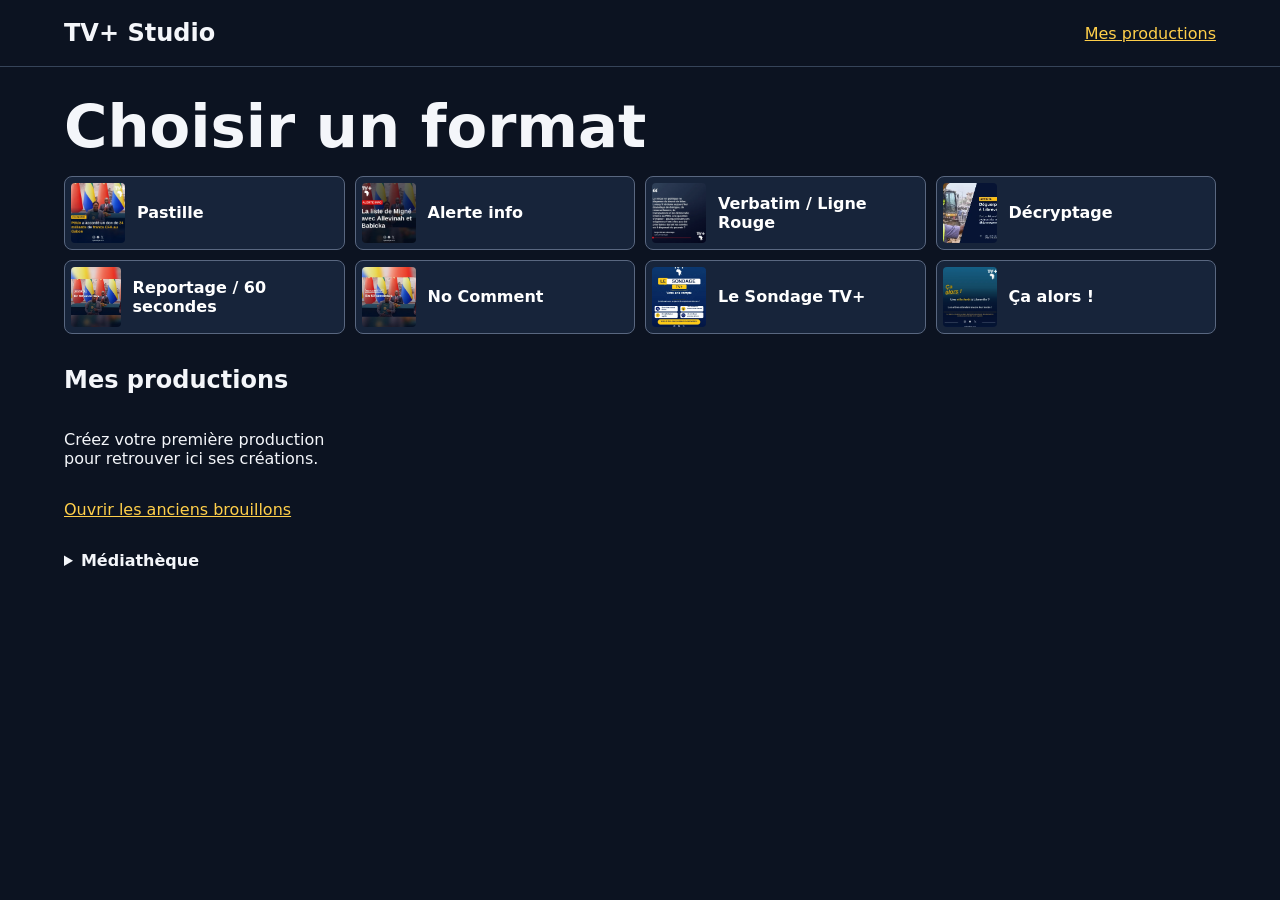
<file: index.html>
<!doctype html>
<html lang="fr">
<head>
<meta charset="utf-8"/>
<meta content="width=device-width,initial-scale=1" name="viewport"/>
<meta content="#0d1423" name="theme-color"/>
<title>TV+ Studio · Création</title>
<script>if(window.top===window.self && !location.search && !location.hash) location.replace('productions.html');</script>
<script src="/production-store.js"></script>
<link rel="stylesheet" href="/production-editor.css">
<script defer src="/production-inspector.js"></script>
<script defer src="/production-editor.js"></script>
<link href="https://fonts.googleapis.com" rel="preconnect"/>
<link crossorigin="" href="https://fonts.gstatic.com" rel="preconnect"/>
<link href="https://fonts.googleapis.com/css2?family=Barlow:wght@400;500;600;700;800;900&amp;family=Barlow+Condensed:wght@600;700;800;900&amp;family=Barlow+Semi+Condensed:wght@600;700;800;900&amp;display=swap" rel="stylesheet"/>
<style>
:root{--bg:#090e17;--panel:#121b2b;--panel2:#172236;--stroke:#293548;--fg:#f7f9fc;--muted:#9baac1;--yellow:#ffbd0d;--blue:#0b1831;--red:#e71413;--radius:14px; font-synthesis:none}
*{box-sizing:border-box}[hidden]{display:none!important}body{margin:0;color:var(--fg);font-family:'Barlow',system-ui,-apple-system,BlinkMacSystemFont,'Segoe UI',sans-serif;background:radial-gradient(ellipse at 65% -30%,#1d314b,#090e17 70%);min-height:100vh}button,input,textarea,select{font:inherit}button{cursor:pointer}button:focus-visible,input:focus-visible,select:focus-visible,textarea:focus-visible{outline:3px solid #ffce54;outline-offset:3px}
.appbar{height:72px;border-bottom:1px solid #233045;background:#0a111dea;display:flex;align-items:center;justify-content:space-between;padding:0 30px;gap:12px}.brand{display:flex;align-items:center;gap:13px}.brand-mark{font-weight:1000;font-size:26px;letter-spacing:-2px;line-height:1;color:#fff}.brand-mark span{color:var(--yellow)}.brand-text{border-left:1px solid #364053;padding-left:13px;font-size:13px;color:#aebbd0;line-height:1.15}.brand-text strong{font-size:16px;color:#fff}.header-right{display:flex;align-items:center;gap:12px}.mode-tag{border:1px solid #344158;padding:7px 11px;border-radius:100px;font-size:12px;color:#cad5e3;white-space:nowrap}.small-trace{font-size:12px;color:#8b9bb2}
.workspace{max-width:1500px;margin:0 auto;display:grid;grid-template-columns:minmax(340px,430px) minmax(500px,1fr);gap:24px;padding:24px}.panel,.preview-pane{border:1px solid #29364b;background:#111a29;border-radius:18px;box-shadow:0 10px 35px #0002}.panel{padding:22px}.pane-title{display:flex;align-items:flex-start;justify-content:space-between;gap:10px;margin-bottom:20px}.eyebrow{text-transform:uppercase;color:var(--yellow);font-size:11px;font-weight:900;letter-spacing:2px}.pane-title h1{font-size:22px;letter-spacing:-.6px;margin:5px 0 4px}.sub{font-size:12px;color:var(--muted);line-height:1.6;margin:0}.num{font-size:11px;padding:5px 8px;border-radius:7px;border:1px solid #3c4658;color:#bfcadb}.field{display:block;margin-top:18px}.field-label{display:flex;justify-content:space-between;align-items:center;margin:0 0 8px;gap:9px;font-weight:700;font-size:13px}.hint{color:#96a9bc;font-size:11px;font-weight:450;line-height:1.35}.input,textarea,select{color:#f8f9fd;background:#0a1322;border:1px solid #34435a;border-radius:10px;width:100%;padding:12px 13px;min-height:44px;transition:border-color .15s}.input:focus,textarea:focus,select:focus{border-color:#e6b22c;outline:none}.input::placeholder,textarea::placeholder{color:#73859e}textarea{resize:vertical;min-height:120px;line-height:1.48;font-size:15px}.mode-switch{background:#0b1321;border:1px solid #34435a;border-radius:11px;display:grid;grid-template-columns:1fr 1fr;padding:4px;gap:4px}.mode-btn{border:0;border-radius:8px;background:transparent;color:#93a3bb;font-size:13px;font-weight:760;min-height:42px}.mode-btn.active{color:#111b29;background:#ffbd0d}.mode-btn.active.alert{color:#fff;background:#db221a}.grid2{display:grid;grid-template-columns:1fr 1fr;gap:12px}.row{display:flex;gap:8px;align-items:center;flex-wrap:wrap}.secondary,.ghost,.primary{font-weight:800;border-radius:10px;min-height:41px;padding:9px 13px;border:1px solid #3a4b61;white-space:nowrap}.secondary{background:#21314b;color:#f9fbff}.secondary:hover{background:#2b3e5c}.ghost{background:transparent;color:#c8d2e4}.ghost:hover{background:#1b283a}.primary{background:#ffbd0d;color:#111927;border-color:#ffbd0d}.primary:hover{background:#ffd052}.primary.alertExport{background:#e2221a;color:white;border-color:#e2221a}.primary.alertExport:hover{background:#f43930}.btn-wide{width:100%;display:flex;align-items:center;justify-content:center;gap:8px}.highlight-action{background:#26301f;border:1px solid #8e7530;color:#ffd56c}.highlight-action:hover{background:#373e25}.tokens{display:flex;gap:7px;flex-wrap:wrap;margin-top:9px;min-height:25px}.token{border-radius:100px;background:#42371a;border:1px solid #93771f;color:#ffe2a0;padding:6px 7px 6px 10px;font-size:12px;display:inline-flex;align-items:center;gap:8px}.token button{border:0;background:transparent;color:#fff6d8;font-weight:900;line-height:1;padding:2px 5px}.token-empty{color:#7f90a7;font-size:12px;padding-top:3px}.color-strip{height:4px;background:linear-gradient(90deg,#ffd015 50%,#e51922 50%);border-radius:100px;margin:20px 0 0}.section-rule{height:1px;background:#253249;margin:18px 0}.drop{display:flex;align-items:center;justify-content:center;gap:9px;background:#0c1524;border:1px dashed #46556d;border-radius:12px;padding:16px 12px;text-align:center;font-size:13px;color:#c6d2df;cursor:pointer;min-height:65px}.drop:hover,.drop.dragover{border-color:#ffbd0d;background:#1a2330}.drop input{display:none}.image-row{display:flex;align-items:center;gap:9px;margin-top:9px;justify-content:space-between;color:#8f9eb2;font-size:12px}.range-row{display:flex;align-items:center;gap:15px}.range-row input{flex:1;accent-color:var(--yellow)}.range-row output{color:#fff;font-size:12px;min-width:37px;text-align:right}.panel-foot{font-size:11px;line-height:1.6;color:#8294ac;margin:18px 0 0}.preview-pane{min-width:0;padding:20px 24px;display:flex;flex-direction:column;align-items:center}.preview-header{width:100%;display:flex;align-items:center;justify-content:space-between;gap:14px;margin-bottom:20px}.preview-header h2{font-size:15px;margin:0}.preview-meta{font-size:12px;color:#97a6bb}.canvas-shell{position:relative;width:min(100%,680px);box-shadow:0 22px 68px #0009;border-radius:4px;overflow:hidden;touch-action:none;cursor:grab}.canvas-shell:active{cursor:grabbing}.canvas-shell:after{content:'';position:absolute;inset:0;pointer-events:none;border:1px solid #ffffff25}canvas{width:100%;height:auto;display:block;background:#0b1b35;aspect-ratio:1}.preview-bottom{width:100%;display:flex;justify-content:space-between;align-items:center;gap:12px;margin-top:18px;color:#8395ae;font-size:12px}.status{display:flex;gap:7px;align-items:center}.status i{width:7px;height:7px;background:#7fe2ac;display:block;border-radius:100%}.info{margin-top:14px;border-top:1px solid #2a3a50;padding-top:13px;color:#8fa3bd;line-height:1.6;font-size:12px;width:100%}.bottom-mobile{display:none}
@media(max-width:1050px){.workspace{grid-template-columns:minmax(290px,385px) minmax(350px,1fr);gap:16px;padding:16px}.panel{padding:18px}.preview-pane{padding:16px}}@media(max-width:800px){.appbar{padding:0 16px;height:65px}.mode-tag,.small-trace{display:none}.workspace{display:flex;flex-direction:column;gap:15px;padding:13px}.preview-pane{order:-1}.canvas-shell{width:min(100%,480px)}.preview-header{margin-bottom:12px}.preview-bottom{margin-top:12px}.panel{padding:18px}.bottom-mobile{display:block}}@media(max-width:420px){.grid2{grid-template-columns:1fr}.brand-text{font-size:11px}.brand-text strong{font-size:14px}.pane-title h1{font-size:20px}.workspace{padding:8px}}

/* Éditeur express : actions immédiates, options secondaires repliées. */
:root{scrollbar-color:#42546c #101a2b}
.appbar{height:58px;padding:0 22px}
.workspace{max-width:1500px;grid-template-columns:minmax(340px,450px) minmax(390px,1fr);gap:16px;padding:12px 16px;align-items:start}
.panel{padding:15px 18px;max-height:calc(100dvh - 82px);overflow-y:auto;overscroll-behavior:contain;scrollbar-width:thin}
.preview-pane{position:sticky;top:12px;padding:13px 18px}
.preview-header{margin-bottom:10px}
.canvas-shell{width:min(100%,590px,calc(100dvh - 173px))}
.preview-bottom{margin-top:11px}.info{margin-top:8px;padding-top:8px}
.pane-title{margin-bottom:10px;align-items:center}.pane-title h1{font-size:19px;margin:2px 0}.eyebrow{letter-spacing:1.35px;font-size:10px}
.field-tight{margin-top:11px}.field-label{margin-bottom:5px;font-size:12px}
textarea#headline{min-height:77px;height:88px;resize:vertical;padding:9px 10px;font-size:14px}
.input,textarea,select{min-height:39px;padding:8px 10px;border-radius:9px}
.mode-btn{min-height:35px}.mode-switch{padding:3px}
.word-tools{display:flex;gap:4px;align-items:center;flex-wrap:wrap;margin:0 0 7px}
.word-tool{min-height:30px;border-radius:8px;padding:5px 9px;background:#162238;border:1px solid #354660;color:#bac8d9;font-size:11px;font-weight:800}
.word-tool.active{background:#4b3e1b;border-color:#ffc532;color:#ffde78}
.word-tool.active.size-active{background:#1d3750;border-color:#6db8f4;color:#bfe9ff}
.clear-words{min-height:29px;background:transparent;color:#a6b4c5;border:0;font-size:11px;margin-left:auto;cursor:pointer}
.word-picker{display:flex;flex-wrap:wrap;align-content:flex-start;gap:5px;overflow-y:auto;max-height:133px;min-height:50px;padding:8px;background:#0a1322;border:1px solid #34435a;border-radius:9px;scrollbar-width:thin}
.word-chip{display:inline-flex;align-items:center;justify-content:center;min-height:29px;padding:4px 8px;border-radius:7px;border:1px solid #3a4a60;background:#1b2a40;color:#f2f5f9;font-size:12px;font-weight:700;line-height:1.2;white-space:normal;text-align:center;cursor:pointer}
.word-chip:hover,.word-chip:focus-visible{outline:none;border-color:#f0c04d;background:#2d3442}
.word-chip.highlighted{background:#ffd02b;border-color:#ffe176;color:#07182d}
.word-chip.size-selected{border:2px solid #9ddfff;box-shadow:0 0 0 1px #9ddfff61;padding:3px 7px}
.word-chip.modified-size:not(.size-selected){border-bottom:2px solid #68b9f5}
.token-empty{color:#95a8c2;font-size:12px;padding:8px}
.token-help{margin:6px 0 0;font-size:11px}
.size-actions{padding:9px 10px;background:#122840;border:1px solid #305a74;border-radius:9px;margin-top:7px;display:grid;grid-template-columns:1fr 165px;gap:6px 8px;align-items:center}
.size-actions[hidden]{display:none!important}.size-actions label{font-size:11px;color:#cdd9e9;font-weight:700}.size-actions select{font-size:12px;width:100%}.size-actions-hint{grid-column:1/-1;color:#b8e0fa;font-size:11px}
.size-actions .mini-btn{grid-column:1/-1;justify-self:start}
.fit-chip{color:#b5d7c1;background:#1b342c;padding:5px 7px;border-radius:6px;min-width:155px;font-size:10px;text-align:center}
.fit-chip.warning{color:#ffe2a0;background:#4a3520}.size-output{color:#ffd257;font-size:12px}
.fit-explain{margin:4px 0 0;font-size:10px}
.quick-export{margin-top:12px}.quick-export .primary{min-height:43px}
.upload-row{display:flex;align-items:center;gap:8px}.upload-row .drop{flex:1;min-width:0}.compact-drop{min-height:39px;padding:8px 10px;font-size:12px}
.mini-btn{min-height:32px;padding:5px 10px;font-size:11px}
.advanced{border:1px solid #2c3a50;border-radius:9px;margin-top:9px;background:#101b2d}
.advanced summary{padding:11px 12px;font-size:12px;font-weight:700;cursor:pointer;display:flex;justify-content:space-between;align-items:center;list-style:none}
.advanced summary::-webkit-details-marker{display:none}.advanced summary span{transition:transform .2s;color:#8298b5}.advanced[open] summary span{transform:rotate(180deg)}.advanced[open] summary{border-bottom:1px solid #2b3c56}
.advanced-inner{padding:12px}.advanced-inner .field{margin-top:12px}.advanced-inner .grid2{gap:10px}
.reset-all{width:100%;min-height:34px;margin-top:9px;font-size:12px}
.panel-foot{margin:9px 0 0;font-size:10px;line-height:1.4}
@media(max-width:1050px){.workspace{grid-template-columns:minmax(310px,390px) minmax(335px,1fr);gap:11px;padding:10px}.panel{padding:13px}.preview-pane{padding:12px}}
@media(max-width:800px){.appbar{height:54px;padding:0 12px}.workspace{display:flex;flex-direction:column;padding:8px;gap:8px}.panel{max-height:none;width:100%;overflow:visible;padding:13px}.preview-pane{position:relative;order:-1;top:auto;width:100%;padding:10px}.canvas-shell{width:min(62vw,290px);margin:0 auto}.preview-header{margin-bottom:7px}.preview-bottom{margin-top:7px}.preview-pane .info{display:none}.word-picker{max-height:110px}.pane-title{margin-bottom:8px}}
@media(max-width:420px){.grid2{grid-template-columns:1fr}.word-picker{max-height:105px}.size-actions{grid-template-columns:1fr}.fit-chip{min-width:116px}.brand-mark{font-size:23px}.brand-text strong{font-size:13px}}

/* Outil indépendant de recadrage d'images 2:1 */
.crop-launch{display:flex;align-items:center;justify-content:space-between;gap:12px;margin:10px 0 5px;padding:10px 12px;background:#0c2030;border:1px solid #2b5261;border-radius:11px}
.crop-launch strong{font-size:13px;display:block;color:#f4f7fb}.crop-launch small{display:block;font-size:11px;color:#a9bccb;margin-top:2px}
.crop-launch button{flex-shrink:0;min-height:36px;border:1px solid #4c6878;border-radius:8px;color:#fff;background:#1b3a50;padding:7px 11px;font-weight:750}
.crop-launch button:hover{background:#25526b}
dialog.crop-dialog{position:fixed;inset:0;width:min(1120px,96vw);max-width:1120px;max-height:calc(100dvh - 30px);margin:auto;padding:0;color:#f5f7ff;background:#101a2a;border:1px solid #3b4c64;border-radius:16px;box-shadow:0 20px 80px #0009;overflow:auto}
dialog.crop-dialog::backdrop{background:rgba(3,9,22,.82);backdrop-filter:blur(4px)}
.crop-dialog-head{position:sticky;z-index:2;top:0;background:#101a2a;border-bottom:1px solid #34435a;display:flex;align-items:center;justify-content:space-between;gap:10px;padding:16px 20px}
.crop-dialog-head h2{margin:0;font-size:20px;font-weight:850}.crop-dialog-head p{margin:3px 0 0;color:#aebed3;font-size:12px}
.crop-dialog-head button{min-width:38px;min-height:38px;border:1px solid #41516a;border-radius:9px;background:#18283d;color:white;font-size:22px;line-height:1}
.crop-dialog-content{display:grid;grid-template-columns:minmax(250px,300px) minmax(0,1fr);gap:18px;padding:20px;align-items:start}
.crop-side{display:flex;flex-direction:column;gap:13px}.crop-control-label{display:block;font-size:13px;font-weight:700;margin-bottom:6px}
.crop-file{display:block;border:1px dashed #62758c;border-radius:10px;background:#16273a;padding:13px;font-size:13px;font-weight:750;cursor:pointer;text-align:center}
.crop-file input{position:absolute;width:1px;height:1px;opacity:0}.crop-side button{min-height:40px;padding:8px 11px;border:1px solid #43566c;border-radius:9px;background:#203149;color:#f8fbff;font-weight:700}
.crop-side button:disabled{opacity:.45;cursor:not-allowed}.crop-side button:hover:enabled{background:#294360}.crop-side .crop-primary{background:#ffbd0d;color:#101625;border-color:#ffbd0d}.crop-side .crop-primary:hover:enabled{background:#ffcb45}
.crop-side .crop-secondary{background:#112435}.crop-side input[type=range]{width:100%;accent-color:#ffbd0d}
.crop-side .crop-hint{font-size:12px;color:#aebed2;line-height:1.45;margin:0}
.crop-zoom-row{display:flex;align-items:center;gap:10px}.crop-zoom-row input{flex:1}.crop-zoom-row output{min-width:46px;text-align:right;font-weight:700;font-size:12px}
.crop-preview{min-width:0}.crop-preview .crop-canvas-frame{border:1px solid #536780;overflow:hidden;background:#050c1c;border-radius:10px;aspect-ratio:2/1;box-shadow:0 10px 35px #0004}
.crop-preview canvas{display:block;width:100%;height:100%;touch-action:none;cursor:grab;user-select:none}.crop-preview canvas:active{cursor:grabbing}
.crop-preview .crop-guide{margin:9px 0 0;color:#b0c1d0;font-size:12px;line-height:1.45}
.crop-nudge{display:flex;align-items:center;gap:6px}.crop-nudge button{flex:1;padding:5px 8px;font-size:18px}
.crop-divider{height:1px;background:#314056}
@media(max-width:760px){.crop-dialog-content{grid-template-columns:1fr;gap:14px;padding:12px}.crop-preview{order:-1}.crop-dialog-head{padding:12px}.crop-dialog-head h2{font-size:18px}.crop-side{gap:9px}.crop-preview .crop-guide{font-size:11px}.crop-launch{padding:8px 10px}.crop-launch small{font-size:10px}}
</style>
<style>/* =============================================================
   TV+ STUDIO — Interface harmonisée, navigation compacte v5
   ============================================================= */
:root{--bg:#08111f;--panel:#101c2c;--panel2:#132238;--stroke:#2b3d55;--fg:#f7f8fc;--muted:#95a9c2;--yellow:#ffc31b}
body{background:#08101e;font-family:'Barlow',system-ui,sans-serif;min-height:100dvh}
.new-appbar{height:62px;position:sticky;top:0;z-index:30;padding:0 clamp(14px,2.4vw,38px);background:#091427;border-bottom:1px solid #233752}
.new-appbar .brand{gap:12px}.new-appbar .brand-mark{font-size:27px;letter-spacing:-2px}
.new-appbar .brand-text{display:flex;flex-direction:column;gap:1px;line-height:1.1;min-width:0}
.new-appbar .brand-text strong{font-size:16px;letter-spacing:.1px}
.new-appbar .brand-text small{font-size:11px;color:#98acc6}
.header-info{display:flex;align-items:center;gap:8px;color:#a4b5cf;font-size:12px;font-weight:650}
.header-dot,.ready-dot{width:7px;height:7px;display:inline-block;border-radius:50%;background:#52d3a0}
.format-navbar{position:sticky;top:62px;z-index:25;display:flex;gap:18px;align-items:center;max-width:1570px;margin:auto;padding:13px clamp(12px,1.7vw,25px);background:#08101ef5;border-bottom:1px solid #273850;backdrop-filter:blur(14px)}
.format-leading{flex:none;min-width:177px;display:flex;flex-direction:column;gap:2px}
.nav-eyebrow{font-size:10px;letter-spacing:1.6px;color:var(--yellow);font-weight:850}
.nav-prompt{font-size:13px;font-weight:700;color:#f5f7fa}
.format-actions{flex:1;min-width:0}
.format-navbar .mode-switch.four-modes{display:grid;grid-template-columns:repeat(4,minmax(0,1fr));gap:6px;border:0;border-radius:12px;background:transparent;padding:0}
.mode-switch.four-modes .mode-btn{display:flex;flex-direction:column;align-items:flex-start;justify-content:center;padding:8px 11px;min-height:58px;border:1px solid #344862;background:#122039;border-radius:10px;color:#c0cfe0;font-weight:800;line-height:1.2;gap:4px;transition:background .15s,border-color .15s}
.mode-switch.four-modes .mode-btn:hover{border-color:#738eb4;background:#1b3150}
.mode-switch.four-modes .mode-btn.active,.mode-switch.four-modes .mode-btn.active.alert,.mode-switch.four-modes .mode-btn.active.blue,.mode-switch.four-modes .mode-btn.active.quote{border-color:#f9ce4b;background:#ffbd0d;color:#0b182e}
.mode-btn .tab-title{font-size:14px;white-space:nowrap}
.mode-btn .tab-subtitle{font-size:10px;font-weight:600;opacity:.72;white-space:nowrap}
.format-tool{flex:none;display:flex;align-items:center}
.crop-top-btn{border:1px solid #547086;background:#1d334b;color:#f4f8fc;display:grid;grid-template-columns:20px 1fr;grid-template-rows:20px 15px;align-items:center;gap:0 9px;min-height:58px;padding:7px 15px;border-radius:10px;text-align:left;cursor:pointer}
.crop-top-btn:hover{background:#294763;border-color:#ffcd61}
.crop-top-btn .crop-icon{grid-row:span 2;font-size:23px;color:#ffc82f}
.crop-top-btn .crop-title{font-size:12px;font-weight:800;white-space:nowrap}
.crop-top-btn small{font-size:10px;color:#aac1d4}
.workspace{max-width:1570px;margin:auto;display:grid;grid-template-columns:minmax(350px,465px) minmax(0,1fr);gap:16px;padding:12px clamp(12px,1.7vw,25px);align-items:start}
.panel,.preview-pane{border-color:#263b54;border-radius:15px;background:#101b2c;box-shadow:0 4px 25px #0003}
.panel{height:calc(100dvh - 180px);max-height:none;min-height:410px;overflow-y:auto;scrollbar-gutter:stable;padding:17px 18px}
.preview-pane{position:sticky;top:159px;height:calc(100dvh - 175px);min-height:470px;padding:14px 19px;justify-content:flex-start}
.pane-title{margin:0 0 5px}.pane-title h1{font-size:21px;margin:3px 0 0;font-weight:850;letter-spacing:-.5px}
.pane-title .eyebrow{font-size:10px;letter-spacing:1.4px}
.pane-title .num{border:none;color:#b2c8de;background:#182a40;font-weight:750;font-size:10px;max-width:150px;text-align:center}
.editor-intro{color:#aabbd2;font-size:12px;line-height:1.45;margin:5px 0 13px}
.section-label{display:flex;align-items:center;gap:9px;font-size:12px;font-weight:850;color:#b9cbe2;text-transform:none;margin:13px 0 6px}
.section-index{display:grid;place-items:center;border-radius:6px;background:#25364d;color:#fed256;width:20px;height:20px;font-size:10px}
.section-label.media-label{margin-top:12px}
.panel .field{margin-top:9px}.panel .field-label{margin-bottom:5px;color:#e4eaf3}
.panel .input,.panel textarea,.panel select{background:#091627;border-color:#324a64;border-radius:9px;min-height:40px}
.panel textarea#headline{min-height:72px;height:90px;max-height:180px;resize:vertical;font-size:14px}
.panel .field textarea#details{min-height:65px!important;height:75px!important}
.panel .field input#speaker,.panel .field input#role{height:40px}
.panel .word-panel{margin-top:10px;border:1px solid #33485f;background:#0c1a2c;border-radius:10px}
.word-panel-summary{list-style:none;cursor:pointer;display:flex;align-items:center;justify-content:space-between;padding:10px 12px;color:#e5eefb}
.word-panel-summary::-webkit-details-marker{display:none}
.word-panel-summary span:first-child{display:flex;flex-direction:column;gap:2px}
.word-panel-summary b{font-size:12px;letter-spacing:.1px}
.word-panel-summary small{font-size:10px;color:#98aec8}
.word-panel-summary .arrow-symbol{color:#96adc9;transition:transform .2s}
.word-panel[open] .word-panel-summary .arrow-symbol{transform:rotate(180deg)}
.word-panel[open] .word-panel-summary{border-bottom:1px solid #2c4058}
.word-panel>.word-tools,.word-panel>.word-picker,.word-panel>.size-actions,.word-panel>.token-help{margin-left:10px;margin-right:10px}
.word-panel>.word-tools{padding-top:9px;margin-bottom:6px}
.word-panel>.word-picker{max-height:105px;min-height:36px;margin-bottom:10px;padding:6px}
.word-panel>.token-help{margin-bottom:8px}
.word-panel>.size-actions{margin-bottom:10px}
.word-chip{min-height:27px;padding:4px 8px}.word-tool{min-height:30px}
.panel .range-row{gap:10px}.panel #fontScale{min-width:60px}
.fit-chip{min-width:109px;font-size:10px}
.fit-explain{font-size:10px;color:#8da3bb;line-height:1.4}
.upload-row .compact-drop{min-height:42px;background:#14263c;border:1px dashed #53708c;text-align:left;justify-content:flex-start;padding:9px 11px}
.settings-stack{margin-top:14px;border-top:1px solid #263950;padding-top:1px}
.settings-stack .section-label{margin-bottom:10px}
.settings-stack .advanced{margin-top:7px}
.panel-foot{font-size:10px;margin:12px 0 0;color:#839ab5}
.preview-header{margin-bottom:11px}.preview-header h2{font-size:14px;font-weight:800}.preview-meta{font-size:11px}
.preview-pane .canvas-shell{width:min(100%,calc(100dvh - 365px),650px);margin:0 auto;box-shadow:0 18px 48px #0007}
.preview-pane .canvas-shell.is-wide{width:min(100%,calc((100dvh - 362px)*16/9),900px)}
.preview-bottom{margin-top:11px;font-size:11px;gap:7px}
.preview-bottom .status{gap:7px;font-size:11px;color:#b8c9da}
.preview-bottom #modelLabel{font-size:11px;color:#819ab9;text-align:right;overflow:hidden;text-overflow:ellipsis;white-space:nowrap;max-width:48%}
.preview-actionbar{display:grid;grid-template-columns:minmax(135px,195px) 1fr;gap:11px;width:100%;align-items:end;border-top:1px solid #2c4058;margin-top:12px;padding-top:12px}
.export-field label{display:block;color:#aec1d7;font-size:11px;font-weight:750;margin-bottom:6px}
.export-field select{width:100%;min-height:43px;border:1px solid #39516c;background:#0b192b;color:#ecf2fb;padding:9px 10px;border-radius:9px;font-size:12px}
.preview-actionbar .quick-export{margin:0;min-width:0}
.preview-actionbar .primary{font-size:13px;min-height:43px;letter-spacing:.05px}
.preview-pane .info{margin-top:10px;padding-top:9px;font-size:11px;line-height:1.4;color:#839bb9}
.mobile-view-switch,.mobile-dock{display:none}
/* Image crop workspace */
.crop-dialog{font-family:'Barlow',system-ui,sans-serif}
dialog.crop-dialog{max-height:calc(100dvh - 22px);width:min(1100px,96vw);border-radius:17px;overflow-y:auto}
.crop-dialog-head{padding:13px 18px}.crop-dialog-head h2{font-size:18px}
.crop-dialog-content{grid-template-columns:minmax(225px,290px) minmax(0,1fr);gap:17px;padding:15px 18px 10px}
.crop-side{gap:8px}
.crop-side .crop-divider{height:1px;margin:4px 0}
.crop-preview .crop-canvas-frame{border-radius:8px}
.crop-footer{position:sticky;bottom:0;display:flex;align-items:center;justify-content:space-between;gap:16px;z-index:3;background:#0c1729;border-top:1px solid #344a66;padding:11px 18px;box-shadow:0 -8px 24px #0b162388}
.crop-footer-note{display:flex;flex-direction:column;gap:3px}.crop-footer-note strong{font-size:12px}.crop-footer-note small{font-size:11px;color:#a4b6cd}
.crop-footer-actions{display:flex;gap:9px;align-items:center}
.crop-footer-actions button{min-height:42px;white-space:normal;text-align:center;padding:8px 14px;border:1px solid #455e78;border-radius:9px;color:#f0f5fd;background:#1a3048;font-weight:750;cursor:pointer}
.crop-footer-actions button:disabled{opacity:.45;cursor:not-allowed}
.crop-footer-actions #cropExport{background:var(--yellow);border-color:var(--yellow);color:#0e1829}
.crop-footer-actions button:enabled:hover{filter:brightness(1.08)}
@media (max-width:1100px){
.format-navbar{gap:10px}.format-leading{min-width:145px}.nav-prompt{font-size:12px}
.mode-switch.four-modes .mode-btn{padding:8px 9px}.mode-btn .tab-title{font-size:12px}
.crop-top-btn{padding:6px 10px}.crop-top-btn .crop-title{font-size:11px}
.workspace{grid-template-columns:minmax(340px,420px) minmax(0,1fr);gap:11px}
}
@media (max-width:850px){
.format-navbar{position:sticky;top:54px;z-index:25;flex-wrap:wrap;gap:9px;padding:9px 12px}
.format-leading{display:none}.format-actions{flex:1;min-width:0}
.format-navbar .mode-switch.four-modes{display:flex;gap:6px;overflow-x:auto;overscroll-behavior-x:contain;scrollbar-width:none}
.mode-switch.four-modes::-webkit-scrollbar{display:none}
.mode-switch.four-modes .mode-btn{flex:0 0 auto;min-width:115px;min-height:47px;padding:6px 10px}
.mode-btn .tab-subtitle{font-size:9px}
.crop-top-btn{min-height:47px;grid-template-columns:18px;grid-template-rows:1fr;display:flex;gap:5px;padding:8px 10px}
.crop-top-btn .crop-icon{font-size:17px}.crop-top-btn .crop-title{display:none}.crop-top-btn small{font-size:10px;white-space:nowrap}
.new-appbar{height:54px;padding:0 13px}.header-info{font-size:11px}
.mobile-view-switch{display:flex;position:sticky;top:117px;z-index:22;gap:5px;padding:7px 12px;background:#101b2c;border-bottom:1px solid #263b52;align-items:center}
.mobile-switch-btn{display:flex;gap:5px;align-items:center;justify-content:center;min-height:33px;padding:6px 14px;color:#a7bbd4;background:#142339;border:1px solid #304762;border-radius:8px;font-size:12px;font-weight:800}
.mobile-switch-btn.active{background:#ffbd0d;color:#081426;border-color:#ffbd0d}
.mobile-model-chip{margin-left:auto;font-size:11px;color:#bbcadc;white-space:nowrap;overflow:hidden;text-overflow:ellipsis}
.workspace{display:block;margin:0;padding:9px 10px 78px;min-height:0}
.panel{display:block!important;max-height:none;min-height:0;height:auto;overflow:visible;padding:12px 15px;border-radius:13px}
.preview-pane{display:flex!important;position:relative;top:auto;height:auto;min-height:0;padding:13px;max-height:none}
.workspace[data-mobile-view="editor"] .preview-pane{display:none!important}
.workspace[data-mobile-view="preview"] .panel{display:none!important}
.preview-pane .canvas-shell{width:min(100%,calc(100dvh - 360px),470px)}
.preview-pane .canvas-shell.is-wide{width:min(100%,calc((100dvh - 370px)*16/9),760px)}
.preview-actionbar{grid-template-columns:minmax(120px,170px) 1fr}
.mobile-dock{position:fixed;display:grid;grid-template-columns:1fr 1.2fr;gap:9px;left:0;right:0;bottom:0;z-index:28;background:#071323ec;padding:10px max(12px,env(safe-area-inset-right)) calc(10px + env(safe-area-inset-bottom));border-top:1px solid #314863;backdrop-filter:blur(14px)}
.mobile-dock button{min-height:44px;border-radius:9px;padding:8px 10px;font-size:12px;font-weight:800}
.mobile-dock .dock-preview{color:#e2edfb;border:1px solid #49617f;background:#1b334d}
.mobile-dock .dock-export{border:1px solid #ffcb30;background:#ffbd0d;color:#0a1525}
.crop-dialog-content{grid-template-columns:1fr;gap:10px;padding:12px}
.crop-side{display:grid;grid-template-columns:1fr 1fr;gap:8px 11px}
.crop-preview{order:-1}.crop-side .crop-divider{display:none}
.crop-dialog-head{padding:10px 13px}
.crop-footer{padding:10px 12px}
}
@media (max-width:520px){
.header-info{font-size:0}.header-dot{display:none}.new-appbar .brand-text small{font-size:10px}
.format-navbar{gap:5px;padding:8px 8px}
.mode-switch.four-modes .mode-btn{min-width:106px;min-height:44px}
.mode-btn .tab-title{font-size:12px}.format-tool .crop-top-btn{padding:6px 9px;min-height:44px}
.crop-top-btn small{font-size:9px}
.mobile-view-switch{top:106px;padding:6px 9px}
.workspace{padding:8px 8px 79px}
.panel{padding:11px 12px}.pane-title h1{font-size:19px}.pane-title .num{max-width:128px;font-size:9px}
.editor-intro{margin-bottom:8px;font-size:11px}
.panel textarea#headline{height:79px;min-height:60px}
.panel .field{margin-top:8px}.section-label{margin-top:10px}
.word-panel>.word-picker{max-height:86px}
.preview-pane .canvas-shell{width:min(100%,calc(100dvh - 320px),440px)}
.preview-pane .canvas-shell.is-wide{width:min(100%,calc((100dvh - 337px)*16/9),680px)}
.preview-pane .info{display:none}.preview-actionbar{grid-template-columns:1fr;gap:8px}
.crop-side{grid-template-columns:1fr 1fr}
.crop-side .crop-nudge{grid-column:1/-1}
.crop-footer{flex-direction:column;align-items:stretch;gap:8px}
.crop-footer-note{display:none}
.crop-footer-actions{display:grid;grid-template-columns:1fr 1fr;gap:8px}
.crop-footer-actions button{padding:8px 9px;font-size:11px;min-height:43px}
}
/* Format labels remain all visible on small screens, without horizontal scrolling. */
@media(max-width:850px){
.format-navbar .mode-switch.four-modes{display:grid;grid-template-columns:repeat(4,minmax(0,1fr));gap:4px;overflow:visible}
.mode-switch.four-modes .mode-btn{min-width:0;align-items:center;justify-content:center;min-height:44px;padding:7px 3px}
.mode-switch.four-modes .mode-btn .tab-subtitle{display:none}
.mode-switch.four-modes .mode-btn .tab-title{font-size:clamp(10px,1.65vw,12px);text-align:center}
.format-tool .crop-top-btn{width:45px;min-width:45px;height:44px;min-height:44px;justify-content:center;padding:4px}
.format-tool .crop-top-btn .crop-title,.format-tool .crop-top-btn small{display:none}
.format-tool .crop-top-btn .crop-icon{font-size:23px}
.mobile-view-switch{top:114px}
.preview-actionbar{grid-template-columns:1fr}
.preview-actionbar .quick-export{display:none}
}
@media(max-width:520px){
.mode-switch.four-modes .mode-btn .tab-title{font-size:10px;letter-spacing:-.15px}
.mobile-view-switch{top:114px}
.word-panel>.token-help,.fit-explain{display:none}
}
@media (prefers-reduced-motion:reduce){*,*::before,*::after{scroll-behavior:auto!important;transition:none!important}}
</style><style>
/* TV+ Studio v6 — photo enhancement workspace, aligned to the existing system */
.studio-extras{gap:8px}
.enhance-top-btn{border:1px solid #65592c;background:#322e20;color:#ffedc5;display:grid;grid-template-columns:20px 1fr;grid-template-rows:20px 15px;align-items:center;gap:0 9px;min-height:58px;padding:7px 13px;border-radius:10px;text-align:left;cursor:pointer}
.enhance-top-btn:hover{background:#413b24;border-color:#ffcc47}
.enhance-top-btn .enhance-icon{grid-row:span 2;font-size:23px;color:#ffcb37}
.enhance-top-btn .enhance-title{font-size:12px;font-weight:850;white-space:nowrap}
.enhance-top-btn small{font-size:10px;color:#e5c986}
.enhance-dialog{position:fixed;inset:0;max-width:1200px;width:min(1160px,97vw);max-height:calc(100dvh - 24px);margin:auto;padding:0;overflow:hidden;color:#f5f8ff;background:#0f1b2e;border:1px solid #354b66;border-radius:16px;box-shadow:0 22px 90px #000b}
.enhance-dialog::backdrop{background:#040b19dc;backdrop-filter:blur(5px)}
.enhance-head{display:flex;align-items:center;justify-content:space-between;gap:12px;padding:13px 18px;border-bottom:1px solid #31445e;background:#111f32}
.enhance-head h2{font-size:19px;margin:2px 0 0;line-height:1.25}
.enhance-head p{font-size:11px;color:#aabdd6;margin:3px 0 0}
.enhance-head-eyebrow{font-size:10px;letter-spacing:1.6px;color:#ffd452;font-weight:850}
.enhance-close{border:1px solid #3d536f;border-radius:9px;background:#192a40;color:white;font-size:24px;width:39px;height:39px;flex:none}
.enhance-body{display:grid;grid-template-columns:minmax(265px,325px) minmax(0,1fr);gap:15px;min-height:0;max-height:calc(100dvh - 185px);overflow:hidden;padding:15px}
.enhance-controls{display:flex;flex-direction:column;gap:11px;min-height:0;overflow-y:auto;scrollbar-width:thin;padding-right:3px}
.enhance-label{display:block;font-size:12px;font-weight:800;color:#dce7f5;margin-bottom:5px}
.enhance-source-row{display:flex;gap:7px}
.enhance-file{flex:1;display:grid;place-items:center;padding:8px;border:1px dashed #627b92;background:#1a3046;border-radius:9px;min-height:43px;text-align:center;cursor:pointer;font-size:12px;font-weight:800}
.enhance-file input{position:absolute;opacity:0;width:1px;height:1px;pointer-events:none}
.enhance-source-row button{font-size:11px;min-height:43px;border:1px solid #47617d;border-radius:9px;background:#263c53;color:white;padding:7px 10px;font-weight:750}
.enhance-source-row button:disabled{opacity:.45}
.enhance-source-meta{font-size:11px;color:#9eb3c9;line-height:1.35;min-height:17px;overflow-wrap:anywhere}
.enhance-modes{display:grid;grid-template-columns:1fr 1fr 1fr;gap:5px;background:#0c1828;padding:4px;border:1px solid #314861;border-radius:10px}
.enhance-modes button{padding:8px 3px;min-width:0;border:0;border-radius:7px;background:transparent;color:#b0c2d8;font-size:12px;font-weight:800;line-height:1.3}
.enhance-modes button.active{background:#ffd04b;color:#102037}
.enhance-modes button:disabled{opacity:.5}
.enhance-quick{display:flex;gap:7px}
.enhance-quick button{flex:1;min-width:0;border:1px solid #51657c;border-radius:9px;min-height:39px;font-size:12px;font-weight:800;background:#223c55;color:#fff;padding:7px}
.enhance-quick button.enhance-primary{background:#ffc62e;color:#132033;border-color:#ffc62e}
.enhance-details{border:1px solid #2e4461;border-radius:9px;overflow:hidden;background:#111e30}
.enhance-details summary{padding:10px 12px;cursor:pointer;font-weight:750;color:#d0deee;font-size:12px}
.enhance-details-inner{padding:7px 11px 11px;border-top:1px solid #2d4059;display:grid;gap:10px}
.enhance-range-label{display:flex;justify-content:space-between;align-items:center;gap:6px;font-size:11px;color:#c6d5e8;font-weight:700}
.enhance-range-label output{font-weight:800;color:#ffce45;min-width:35px;text-align:right}
.enhance-details input[type=range],.enhance-compare-slider{accent-color:#ffc62e;width:100%;margin:2px 0 0}
.enhance-note{font-size:11px;line-height:1.45;color:#a9bdd5;margin:0}
.enhance-status{font-size:11px;line-height:1.45;border:1px solid #324965;border-radius:9px;padding:9px 11px;background:#14263c;color:#b5cde1;min-height:40px}
.enhance-status[data-kind=success]{border-color:#356553;color:#b6e8cc;background:#16332e}
.enhance-status[data-kind=error]{border-color:#80504d;color:#ffd0c4;background:#422328}
.enhance-status[data-kind=working]{border-color:#856c30;color:#ffe2a5;background:#3c3020}
.enhance-stage{min-width:0;min-height:0;display:flex;flex-direction:column;gap:8px;align-items:center;justify-content:flex-start}
.enhance-stage-top{width:100%;display:flex;justify-content:space-between;gap:12px;align-items:center;color:#bacde2;font-size:12px;font-weight:700}
.enhance-stage-top span:last-child{font-size:11px;color:#96aac3}
.enhance-comparison{--split:50%;position:relative;display:grid;place-items:center;width:100%;max-height:calc(100dvh - 315px);aspect-ratio:16/9;border-radius:11px;overflow:hidden;border:1px solid #3a506c;background:#07111f;box-shadow:0 10px 32px #0005;touch-action:pan-y}
.enhance-comparison>canvas{grid-area:1/1;width:100%;height:100%;object-fit:contain;display:block;background:#101a27}
.enhance-comparison #enhanceAfterCanvas{position:absolute;inset:0;clip-path:inset(0 calc(100% - var(--split)) 0 0)}
.enhance-comparison .enhance-split{position:absolute;top:0;bottom:0;left:var(--split);width:2px;background:#ffe083;box-shadow:0 0 0 1px #0008;pointer-events:none;transform:translateX(-1px)}
.enhance-comparison .enhance-split::after{content:'↔';position:absolute;top:50%;left:50%;transform:translate(-50%,-50%);background:#ffc82c;border:2px solid #fff;border-radius:50%;display:grid;place-items:center;width:34px;height:34px;color:#12213a;font-weight:900;box-shadow:0 4px 16px #0005}
.enhance-compare-row{display:flex;width:100%;align-items:center;gap:11px;color:#b6c8de;font-size:11px;font-weight:750}
.enhance-compare-row input{flex:1}
.enhance-result-dims{width:100%;font-size:11px;color:#92aac7;line-height:1.5}
.enhance-footer{display:flex;justify-content:space-between;gap:12px;align-items:center;padding:11px 17px;border-top:1px solid #31445e;background:#111f32}
.enhance-footer-copy{display:flex;flex-direction:column;gap:2px;color:#a6bad0;font-size:11px}
.enhance-footer-copy strong{color:#e5efff;font-size:12px}
.enhance-footer-actions{display:flex;gap:7px;flex-wrap:wrap;justify-content:flex-end}
.enhance-footer-actions button{min-height:38px;padding:7px 11px;border:1px solid #48627d;border-radius:8px;background:#20374f;color:#ecf5ff;font-weight:800;font-size:12px}
.enhance-footer-actions button.enhance-download{background:#ffca29;border-color:#ffca29;color:#0c1c2e}
.enhance-footer-actions button:disabled,.enhance-quick button:disabled{opacity:.4;cursor:not-allowed}
@media(max-width:1200px){.format-navbar{gap:9px}.format-leading{min-width:130px}.studio-extras{gap:6px}.enhance-top-btn,.crop-top-btn{padding:7px 9px;gap:0 5px}.enhance-top-btn .enhance-title,.crop-top-btn .crop-title{font-size:11px}}
@media(max-width:920px){.studio-extras{width:100%;justify-content:stretch}.studio-extras>button{flex:1;display:flex;align-items:center;justify-content:center;gap:7px;min-height:39px}.studio-extras>button small{display:none}.studio-extras .crop-icon,.studio-extras .enhance-icon{font-size:18px}.format-navbar{flex-wrap:wrap}.format-tool{flex:1 0 100%}.format-navbar{top:54px}}
@media(max-width:760px){.enhance-dialog{width:99vw;max-height:98dvh;border-radius:12px}.enhance-head{padding:10px 12px}.enhance-head h2{font-size:17px}.enhance-body{display:flex;flex-direction:column;max-height:calc(98dvh - 146px);overflow:auto;padding:10px;gap:10px}.enhance-stage{order:-1;flex:none}.enhance-comparison{max-height:31dvh;min-height:150px}.enhance-controls{overflow:visible;gap:7px;padding:0}.enhance-footer{padding:9px;gap:7px;flex-direction:column;align-items:stretch}.enhance-footer-copy{display:none}.enhance-footer-actions{display:grid;grid-template-columns:1fr 1fr}.enhance-footer-actions button:last-child{grid-column:1/-1}.enhance-note{font-size:10px}.enhance-stage-top{font-size:11px}}
@media(max-width:420px){.enhance-footer-actions button{padding:7px 5px;font-size:11px}.enhance-modes button{font-size:11px}.format-navbar .studio-extras{gap:6px}}
/* Keep the three export actions visible at all times on small screens. */
@media(max-width:760px){
 .enhance-dialog{display:flex;flex-direction:column;max-height:98dvh;height:min(820px,98dvh)}
 .enhance-head{flex:none}
 .enhance-body{flex:1;min-height:0;max-height:none;overflow-y:auto;overscroll-behavior:contain}
 .enhance-footer{flex:none}
 .enhance-footer-actions{grid-template-rows:39px 36px;gap:5px}
 .enhance-footer-actions #enhanceExport{grid-row:1;grid-column:1/-1}
 .enhance-footer-actions #enhanceUseCrop{grid-row:2;grid-column:1}
 .enhance-footer-actions #enhanceUsePosterOutput{grid-row:2;grid-column:2}
 .enhance-footer-actions button{min-height:0;height:100%}
}

</style><style id="dialog-visibility-fix">
/* Fix: the mobile flex layout must never display closed photo tool dialogs. */
dialog:not([open]) { display: none !important; }
</style>

<style id="pastille-spacing-styles">
.pastille-spacing{background:#0c182a;border:1px solid #34445e;border-radius:10px;padding:0!important;margin-top:10px!important}
.pastille-spacing[hidden]{display:none!important}
.pastille-spacing-summary{cursor:pointer;display:flex;align-items:center;justify-content:space-between;gap:14px;padding:11px 13px;list-style:none;color:#eff4fe}
.pastille-spacing-summary::-webkit-details-marker{display:none}
.pastille-spacing-summary b{font-size:12px;font-weight:800}
.pastille-spacing-summary small{font-size:10px;color:#93a7c1;display:block;margin-top:3px}
.pastille-spacing-summary>span:last-child{font-size:20px;color:#ffca40;transform:rotate(0deg);transition:transform .15s}
.pastille-spacing[open] .pastille-spacing-summary>span:last-child{transform:rotate(180deg)}
.pastille-spacing-grid{display:grid;grid-template-columns:minmax(0,1fr) minmax(0,1fr);gap:14px;padding:9px 13px 0}
.pastille-spacing-setting{min-width:0}
.pastille-spacing-setting label{display:flex;justify-content:space-between;align-items:center;gap:4px;font-size:11px;font-weight:800;color:#d9e5f3}
.pastille-spacing-setting output{font-size:12px;color:#ffce4e;white-space:nowrap;font-variant-numeric:tabular-nums}
.pastille-spacing-setting input{width:100%;accent-color:#ffbd0d;cursor:pointer;margin:13px 0 7px;min-height:22px}
.pastille-spacing-hint{font-size:10px;line-height:1.3;color:#8ca1b9;display:block}
.pastille-spacing-note{font-size:10px;color:#8ca1b9;margin:10px 13px}
#pastilleResetSpacing{margin:0 13px 13px;font-size:11px}
@media(max-width:390px){.pastille-spacing-grid{gap:10px;padding:9px 10px 0}.pastille-spacing-setting label{font-size:10px}}
</style>


<style id="tvplus-category-style">
.tvplus-category-selector{position:relative}
.tvplus-category-selector:after{content:"⌄";position:absolute;right:13px;top:50%;transform:translateY(-58%);font-size:19px;line-height:1;color:#f4c12d;pointer-events:none}
.tvplus-category-selector #category{display:block;width:100%;min-height:44px;padding:10px 38px 10px 12px;appearance:none;-webkit-appearance:none;cursor:pointer;font-weight:700;letter-spacing:.015em}
.tvplus-category-selector #category:focus-visible{outline:2px solid #f4c12d;outline-offset:2px}
.tvplus-category-selector #category option{background:#101c30;color:#f6f9ff}
.tvplus-category-hint{font-size:10px;margin:6px 0 0!important;color:#91a9c1}
</style>
<style>
.enhance-openai{display:grid;gap:8px;padding:12px;border:1px solid #51708d;border-radius:12px;background:#162b45;margin-top:12px;color:#dbeafa}
.enhance-openai label{font:700 11px Barlow,Arial,sans-serif;color:#c8dbf2}
.enhance-openai select,.enhance-openai textarea{width:100%;min-width:0;padding:10px;border:1px solid #506b8b;border-radius:8px;background:#0b1d32;color:#fff;font:inherit}
.enhance-openai button{padding:11px 12px;border:0;border-radius:9px;background:#ffcb34;color:#172239;font:800 12px Barlow,Arial,sans-serif;cursor:pointer}
.enhance-openai button:disabled{opacity:.6;cursor:wait}
#tvplusAIPhotoStatus{margin:0;line-height:1.45}
</style>
</head>
<body>
<header class="appbar new-appbar"><div class="brand"><div class="brand-mark">TV<span>+</span></div><div class="brand-text"><strong>TV+ Studio</strong><small>Atelier graphique · TV+ Afrique</small></div></div><div class="header-right"><div class="header-info"><span class="header-dot"></span>6 modèles · retouche photo et IA</div></div></header>
<nav aria-label="Outils et modèles TV+" class="format-navbar">
<div class="format-leading"><span class="nav-eyebrow">VOTRE STUDIO</span><span class="nav-prompt">Choisissez votre format</span></div>
<div class="format-actions"><div class="mode-switch"><button aria-pressed="true" class="mode-btn active" id="pastilleBtn" title="Modèle Pastille" type="button"><span class="tab-title">Pastille</span><span class="tab-subtitle">1:1 · Carré</span></button><button aria-pressed="false" class="mode-btn" id="alerteBtn" title="Modèle Alerte info" type="button"><span class="tab-title">Alerte info</span><span class="tab-subtitle">1:1 · Carré</span></button></div></div>
<div class="format-tool studio-extras"><button aria-label="Ouvrir l’outil de recadrage photo 1200 × 600" class="crop-top-btn" id="openCropTool" type="button"><span aria-hidden="true" class="crop-icon">▣</span><span class="crop-title">Recadrer une image</span><small>1200 × 600</small></button><button class="enhance-top-btn" id="openEnhanceTool" type="button" aria-label="Ouvrir l’amélioration photo"><span class="enhance-icon" aria-hidden="true">✦</span><span class="enhance-title">Amélioration photo</span><small>Local · IA optionnelle</small></button></div>
</nav><div aria-label="Afficher les réglages ou l'aperçu" class="mobile-view-switch" role="group">
<button aria-pressed="true" class="mobile-switch-btn active" data-show="editor" type="button">✎ <span>Éditeur</span></button>
<button aria-pressed="false" class="mobile-switch-btn" data-show="preview" type="button">▣ <span>Aperçu</span></button>
<span class="mobile-model-chip" id="mobileModelChip">Pastille</span>
</div><main class="workspace" data-mobile-view="editor">
<section aria-label="Éditeur d'affiches" class="panel">
<div class="pane-title editor-heading"><div><div class="eyebrow">01 · ÉDITEUR</div><h1>Votre contenu</h1></div><span class="num">Modifications en direct</span></div><p class="editor-intro" id="modeDescription">Renseignez le titre, puis cliquez sur les mots pour les mettre en jaune.</p>


<div class="section-label"><span class="section-index">A</span><span>Texte de l’affiche</span></div><div class="field field-tight" id="categoryField"><label class="field-label" for="category">Catégorie TV+ Afrique <span class="hint">11 rubriques officielles</span></label><div class="tvplus-category-selector"><select class="input" id="category" aria-label="Sélectionner une catégorie du site TV+ Afrique"><option value="CULTURE">Culture</option><option value="ÉCONOMIE" selected>Économie</option><option value="ÉDUCATION">Éducation</option><option value="ENVIRONNEMENT">Environnement</option><option value="INTERNATIONAL">International</option><option value="JUSTICE">Justice</option><option value="FAIT DIVERS">Fait divers</option><option value="POLITIQUE">Politique</option><option value="SANTÉ">Santé</option><option value="SOCIÉTÉ">Société</option><option value="SPORT">Sport</option></select></div><p class="hint tvplus-category-hint">Rubriques relevées sur tvplusafrique.com</p></div>
<div class="field field-tight"><label class="field-label" for="headline">Titre de l’affiche <span class="hint" id="lengthIndicator">63 caractères</span></label><textarea id="headline" placeholder="Écrivez ou collez le titre de l’affiche…" spellcheck="true">Pékin a accordé un don de 24 milliards de francs CFA au Gabon</textarea><p class="hint">Les outils de titre et de légende sont disponibles dans cet espace.</p></div>
<details class="field field-tight word-panel" id="highlightArea" open=""><summary class="word-panel-summary"><span><b>Personnaliser les mots</b><small id="wordSummaryTip">Cliquez pour surligner en jaune</small></span><span aria-hidden="true" class="arrow-symbol">⌄</span></summary>
<div aria-label="Action lors d'un clic sur un mot" class="word-tools" role="group"><button aria-pressed="true" class="word-tool active" id="colorTool" type="button">● Surligner en jaune</button><button aria-pressed="false" class="word-tool" id="sizeTool" type="button">↕ Régler la taille</button><button class="clear-words" id="resetMarkBtn" title="Retirer tous les surlignages" type="button">Effacer le jaune</button></div>
<div aria-label="Mots du titre modifiables" class="word-picker" id="tokens"></div>
<div class="size-actions" hidden="" id="sizeActions"><div class="size-actions-hint" id="selectedWords">Sélectionnez un ou plusieurs mots.</div><label for="selectedSize">Taille des mots choisis</label><select aria-label="Taille des mots sélectionnés" id="selectedSize"><option value="70">70 % · Petit</option><option value="85">85 %</option><option selected="" value="100">100 % · Normal</option><option value="115">115 %</option><option value="130">130 %</option><option value="150">150 % · Grand</option></select><button class="ghost mini-btn" id="clearWordSizes" type="button">Réinitialiser les tailles</button></div>
<p class="hint token-help" id="markHelp">Un clic = jaune ; un deuxième clic = blanc. Passez en « Régler la taille » pour modifier certains mots.</p>
</details>
<div class="field field-tight"><label class="field-label" for="fontScale">Taille générale du titre <output class="size-output" id="fontScaleLabel">100 %</output></label><div class="range-row"><input aria-label="Taille générale du titre" id="fontScale" max="160" min="55" step="5" type="range" value="100"/><span class="fit-chip" id="fitStatus" role="status">Ajustement automatique</span></div><p class="hint fit-explain" id="fitExplain">La mise en page évite le chevauchement avec le pied de page.</p></div>
<details class="field field-tight pastille-spacing" id="pastilleSpacingField">
 <summary class="pastille-spacing-summary"><span><b>Proportions et espacements du titre</b><small>Largeur, interligne, lettres · Pastille uniquement</small></span><span aria-hidden="true">⌄</span></summary>
 <div class="pastille-spacing-grid">
  <div class="pastille-spacing-setting">
   <label for="pastilleLineHeight">Interligne <output id="pastilleLineHeightLabel" for="pastilleLineHeight">1,16×</output></label>
   <input type="range" id="pastilleLineHeight" min="0.85" max="1.65" step="0.01" value="1.16" aria-label="Interligne du titre Pastille">
   <span class="pastille-spacing-hint">Rapprocher ou éloigner les lignes</span>
  </div>
  <div class="pastille-spacing-setting">
   <label for="pastilleLetterSpacing">Espacement des lettres <output id="pastilleLetterSpacingLabel" for="pastilleLetterSpacing">0 px</output></label>
   <input type="range" id="pastilleLetterSpacing" min="-3" max="10" step="0.5" value="0" aria-label="Espacement des lettres du titre Pastille">
   <span class="pastille-spacing-hint">Resserrer ou élargir les caractères</span>
  </div>
  <div class="pastille-spacing-setting" style="grid-column:1/-1">
   <label for="pastilleWidthPercent">Largeur horizontale des caractères <output id="pastilleWidthPercentLabel" for="pastilleWidthPercent">100 % · naturelle</output></label>
   <input type="range" id="pastilleWidthPercent" min="85" max="115" step="1" value="100" aria-label="Largeur du titre Pastille, 100 pour cent sans déformation">
   <span class="pastille-spacing-hint">100 % = proportions normales. En dessous : plus étroit ; au-dessus : plus large.</span>
  </div>
 </div>
 <p class="pastille-spacing-note">La largeur des caractères est naturelle à 100 %. L’ajustement automatique protège toujours le pied de page.</p>
 <button class="ghost mini-btn" id="pastilleResetSpacing" type="button">Rétablir les proportions et espacements</button>
</details>
<div class="section-label media-label"><span class="section-index">B</span><span>Visuel</span></div><div class="field field-tight"><label class="field-label" for="photoInput">Photo de couverture <span class="hint" id="photoName">Photo d'exemple fournie</span></label><div class="upload-row"><label class="drop compact-drop" id="photoDrop">↑  Changer la photo<input accept="image/png,image/jpeg,image/webp" id="photoInput" type="file"/></label><button class="ghost mini-btn" id="resetPhoto" type="button">Réinitialiser</button></div></div>

<div class="settings-stack"><div class="section-label"><span class="section-index">C</span><span>Réglages complémentaires</span></div><details class="advanced" id="appearanceDetails"><summary><span>Police et graisses</span><span aria-hidden="true">⌄</span></summary><div class="advanced-inner">
<div class="field" id="typographyArea" style="margin-top:0"><div class="field-label">Typographie Barlow <span class="hint" id="fontStatus" role="status">Chargement…</span></div><div class="grid2"><div><label class="hint" for="fontFamily">Déclinaison</label><select id="fontFamily"><option value="Barlow">Barlow</option><option value="Barlow Semi Condensed">Barlow Semi Condensed</option><option value="Barlow Condensed">Barlow Condensed</option></select></div><div><label class="hint" for="fontWeight">Graisse</label><select id="fontWeight"><option value="700">Bold · 700</option><option value="800">ExtraBold · 800</option><option selected="" value="900">Black · 900</option></select></div></div></div>
<div class="field"><div><label class="field-label" for="webText">Site en pied de page</label><input class="input" id="webText" maxlength="48" type="text" value="tvplusafrique.com"/></div></div>
</div></details><details class="advanced" id="mediaDetails"><summary><span>Cadrage et logo</span><span aria-hidden="true">⌄</span></summary><div class="advanced-inner">
<div class="field" style="margin-top:0"><label class="field-label" for="zoom">Zoom de la photo <span class="hint">Glissez l'image dans l'aperçu</span></label><div class="range-row"><input id="zoom" max="240" min="100" step="1" type="range" value="100"/><output id="zoomLabel">100 %</output></div></div>
<div class="field"><label class="field-label" for="darkness">Assombrissement de l'image</label><div class="range-row"><input id="darkness" max="100" min="0" step="1" type="range" value="70"/><output id="darknessLabel">70 %</output></div></div>
<div class="field"><label class="field-label" for="logoInput">Logo officiel TV+ <span class="hint">PNG transparent recommandé</span></label><label class="drop compact-drop">◎  Remplacer le logo<input accept="image/png,image/jpeg,image/webp" id="logoInput" type="file"/></label><div class="image-row"><span id="logoName">Logo extrait du modèle fourni</span><button class="ghost mini-btn" id="resetLogo" type="button">Réinitialiser</button></div></div>
</div></details></div>

<button class="ghost reset-all" id="resetAll" type="button">Repartir de l'exemple</button>
<p class="panel-foot">Les photos et les textes restent sur votre appareil. Aucun envoi sur un serveur.</p>
</section>
<section aria-label="Aperçu en temps réel" class="preview-pane">
<div class="preview-header"><h2>Aperçu instantané</h2><span class="preview-meta">1:1 · rendu en direct</span></div>
<div class="canvas-shell" id="canvasShell" title="Déplacez la photo par glisser-déposer"><canvas aria-label="Aperçu de l'affiche TV+ Afrique" height="1200" id="poster" role="img" width="1200"></canvas></div>
<div class="preview-bottom"><div class="status"><span aria-hidden="true" class="ready-dot"></span>Modifications en temps réel</div><span id="modelLabel">Pastille • Économie</span></div><div class="preview-actionbar">
<div class="export-field"><label for="exportSize">Résolution de sortie</label><div id="exportSizeSlot"><select id="exportSize"><option value="1200">1 200 × 1 200</option><option value="1080">1 080 × 1 080</option><option value="2048">2 048 × 2 048</option></select></div></div>
<div class="action-download-slot"><div class="quick-export"><button class="primary btn-wide" id="downloadBtn" type="button">↓  Télécharger le PNG</button></div></div>
</div>
<div class="info">Déplacez l’image directement sur l’aperçu pour ajuster le cadrage. L’export respecte les proportions du modèle.</div>
</section>
</main><div aria-label="Actions rapides" class="mobile-dock">
<button class="dock-preview" id="mobileTogglePreview" type="button">Voir l’aperçu</button>
<button class="dock-export" id="mobileQuickExport" type="button">↓ Télécharger PNG</button>
</div>
<dialog aria-labelledby="cropTitle" class="crop-dialog" id="cropDialog">
<div class="crop-dialog-head"><div><h2 id="cropTitle">Recadrage photo · 1200 × 600</h2><p>Format paysage 2:1, sans déformation de l'image</p></div><button aria-label="Fermer le recadrage" id="cropClose" type="button">×</button></div>
<div class="crop-dialog-content">
<div class="crop-side">
<label class="crop-file">Importer une image
        <input accept="image/jpeg,image/png,image/webp" id="cropInput" type="file"/>
</label>
<button class="crop-secondary" id="cropUsePoster" type="button">Reprendre la photo de l'affiche</button>
<p class="crop-hint" id="cropFilename">Aucune image importée.</p>
<div class="crop-divider"></div>
<div><label class="crop-control-label" for="cropZoom">Zoom et cadrage</label><div class="crop-zoom-row"><input id="cropZoom" max="300" min="100" step="1" type="range" value="100"/><output for="cropZoom" id="cropZoomLabel">100 %</output></div></div>
<div><span class="crop-control-label">Déplacer précisément</span><div class="crop-nudge"><button aria-label="Déplacer l'image à gauche" data-crop-step="left" type="button">←</button><button aria-label="Déplacer l'image en haut" data-crop-step="up" type="button">↑</button><button aria-label="Déplacer l'image en bas" data-crop-step="down" type="button">↓</button><button aria-label="Déplacer l'image à droite" data-crop-step="right" type="button">→</button></div></div>
<button id="cropReset" type="button">Recentrer l'image</button>
<button id="tvplusCropToGroq" class="crop-secondary" type="button">Améliorer cette image</button>
<p class="crop-hint">Les corrections de lumière, couleur et netteté restent disponibles localement.</p>
<div class="crop-divider"></div>


<p class="crop-hint">Le recadrage se fait uniquement dans votre navigateur. L'original reste intact.</p>
</div>
<div class="crop-preview"><div class="crop-canvas-frame"><canvas aria-label="Aperçu du recadrage 1200 par 600, déplacez l'image" height="600" id="cropCanvas" tabindex="0" width="1200"></canvas></div><p class="crop-guide">Faites glisser la photo pour la repositionner. Ajustez le zoom si nécessaire. L'export conserve exactement 1 200 × 600 pixels.</p></div>
</div>
<div class="crop-footer"><div class="crop-footer-note"><strong>Export haute qualité</strong><small>JPG / PNG / WEBP en entrée · JPG 1200 × 600 en sortie</small></div><div class="crop-footer-actions"><button disabled="" id="cropApply" type="button">Utiliser l'image recadrée dans l'affiche</button><button class="crop-primary" disabled="" id="cropExport" type="button">↓ Télécharger en JPG · 1200 × 600</button></div></div></dialog>
<script>
'use strict';
const SAMPLE_PHOTO='[data-uri]';
const DEFAULT_LOGO='[data-uri]';
const $=id=>document.getElementById(id);
const poster=$('poster'),ctx=poster.getContext('2d');
const sampleTitle='Pékin a accordé un don de 24 milliards de francs CFA au Gabon';
const alertTitle='La liste de Migné avec Allevinah et Babicka';
const state={mode:'pastille',category:'ÉCONOMIE',headline:sampleTitle,widthPercent:100,highlightedIndices:new Set(),wordSizes:new Map(),sizeSelection:new Set(),tool:'highlight',fontScale:100,lineHeight:1.16,letterSpacing:0,image:null,logo:null,zoom:100,darkness:70,dx:0,dy:0,website:'tvplusafrique.com',sample:true,fontFamily:'Barlow',fontWeight:900};

// Official TV+ Afrique editorial sections (tvplusafrique.com, checked 2026-11-12).
// News categories are not production formats like "Alerte info" or "Décryptage".
const tvplusOfficialCategories=new Set(["CULTURE","ÉCONOMIE","ÉDUCATION","ENVIRONNEMENT","INTERNATIONAL","JUSTICE","FAIT DIVERS","POLITIQUE","SANTÉ","SOCIÉTÉ","SPORT"]);
function normalizeOfficialCategory(raw){
 const text=String(raw||'').trim();
 if(!text)return '';
 const key=text.normalize('NFD').replace(/[\u0300-\u036f]/g,'').toUpperCase().replace(/\s+/g,' ');
 const aliases={ECONOMIE:'ÉCONOMIE',EDUCATION:'ÉDUCATION',SANTE:'SANTÉ',SOCIETE:'SOCIÉTÉ','FAITS DIVERS':'FAIT DIVERS',DECRYPTAGE:'SOCIÉTÉ'};
 const normalized=aliases[key]||key;
 return tvplusOfficialCategories.has(normalized)?normalized:text;
}
function setCategoryValue(value){
 const select=$('category');
 const legacy=select.querySelector('option[data-legacy-category]');
 if(legacy)legacy.remove();
 const normalized=normalizeOfficialCategory(value);
 if(!normalized){select.selectedIndex=-1;state.category='';return;}
 if(!tvplusOfficialCategories.has(normalized)){
  const option=document.createElement('option');
  option.value=normalized;
  option.textContent='Ancienne catégorie : '+normalized;
  option.dataset.legacyCategory='true';
  select.append(option);
 }
 select.value=normalized;
 state.category=normalized;
}
function loadImage(src){return new Promise((resolve,reject)=>{const im=new Image();im.onload=()=>resolve(im);im.onerror=reject;im.src=src;});}
function loadFile(file,cb){if(!file)return;if(!file.type.startsWith('image/')){alert('Veuillez choisir une image JPG, PNG ou WEBP.');return;}const reader=new FileReader();reader.onload=async()=>{try{const im=await loadImage(reader.result);cb(im,file.name);}catch(e){alert('Impossible de lire cette image.');}};reader.readAsDataURL(file);}
function headlineCanvasFont(size,weight=state.fontWeight){return `${weight} ${size}px "${state.fontFamily}",Arial,sans-serif`;}
async function refreshBarlow(){
  const status=$('fontStatus');
  status.textContent='Chargement…';
  try {
    await document.fonts.load(headlineCanvasFont(72));
    await document.fonts.load(`400 29px "Barlow"`);
    status.textContent=Array.from(document.fonts).some(face=>face.family.replace(/["']/g,'')===state.fontFamily&&face.status==='loaded')?'Police chargée':'Connexion requise pour charger Barlow';
  } catch (err) {
    status.textContent='Police de secours (connexion requise)';
  }
  draw();
}
function roundedRect(x,y,w,h,r){ctx.beginPath();ctx.roundRect(x,y,w,h,r);}
function coverImage(img,x,y,w,h,zoom=1,dx=0,dy=0){if(!img)return;const scale=Math.max(w/img.width,h/img.height)*zoom;const iw=img.width*scale,ih=img.height*scale;const tx=x+(w-iw)/2+dx,ty=y+(h-ih)/2+dy;ctx.drawImage(img,tx,ty,iw,ih);}
function drawBackdrop(){let img=state.image;
  ctx.fillStyle='#091a31';ctx.fillRect(0,0,1200,1200);
  if(!img)return;
  if(state.sample){
    // The supplied sample is a clean crop from the upper portion of the original poster.
    ctx.save();ctx.filter='blur(22px)';coverImage(img,-60,-40,1320,1280,1.4);ctx.restore();
    ctx.save();ctx.beginPath();ctx.rect(0,0,1200,890);ctx.clip();coverImage(img,0,0,1200,885,state.zoom/100,state.dx,state.dy);ctx.restore();
  }else{coverImage(img,0,0,1200,1200,state.zoom/100,state.dx,state.dy);}
  if(state.posterGradient){paintPosterGradient(ctx,1200,1200);return;}
  ctx.fillStyle=`rgba(0,10,28,${state.mode==='pastille'?0.04:0.25})`;ctx.fillRect(0,0,1200,1200);
  const opacity=state.darkness/100;
  if(state.mode==='pastille'){
    const g=ctx.createLinearGradient(0,490,0,1200);
    g.addColorStop(0,'rgba(2,14,35,0)');g.addColorStop(.22,`rgba(2,16,43,${(.35+opacity*.25).toFixed(3)})`);g.addColorStop(.63,`rgba(0,15,43,${(.71+opacity*.25).toFixed(3)})`);g.addColorStop(1,'rgba(0,17,49,0.99)');ctx.fillStyle=g;ctx.fillRect(0,490,1200,710);
  }else{
    ctx.fillStyle=`rgba(8,14,29,${(.25+opacity*.27).toFixed(3)})`;ctx.fillRect(0,0,1200,1200);
    const g=ctx.createLinearGradient(0,0,0,1200);g.addColorStop(0,'rgba(3,9,21,.08)');g.addColorStop(1,'rgba(3,9,21,.56)');ctx.fillStyle=g;ctx.fillRect(0,0,1200,1200);
  }
}
function drawLogo(){if(!state.logo)return;let y=state.mode==='pastille'?61:66,x=state.mode==='pastille'?928:54;let bw=state.mode==='pastille'?225:205,bh=state.mode==='pastille'?230:209;const im=state.logo;const r=Math.min(bw/im.width,bh/im.height);let w=im.width*r,h=im.height*r;ctx.drawImage(im,x+(bw-w)/2,y+(bh-h)/2,w,h);}
// Original monochrome brand SVG paths from Simple Icons (CC0). Vector paths are drawn
// into the export canvas, with no CDN calls or hand-drawn substitutes.
const socialBrandPaths={
  instagram:"M7.0301.084c-1.2768.0602-2.1487.264-2.911.5634-.7888.3075-1.4575.72-2.1228 1.3877-.6652.6677-1.075 1.3368-1.3802 2.127-.2954.7638-.4956 1.6365-.552 2.914-.0564 1.2775-.0689 1.6882-.0626 4.947.0062 3.2586.0206 3.6671.0825 4.9473.061 1.2765.264 2.1482.5635 2.9107.308.7889.72 1.4573 1.388 2.1228.6679.6655 1.3365 1.0743 2.1285 1.38.7632.295 1.6361.4961 2.9134.552 1.2773.056 1.6884.069 4.9462.0627 3.2578-.0062 3.668-.0207 4.9478-.0814 1.28-.0607 2.147-.2652 2.9098-.5633.7889-.3086 1.4578-.72 2.1228-1.3881.665-.6682 1.0745-1.3378 1.3795-2.1284.2957-.7632.4966-1.636.552-2.9124.056-1.2809.0692-1.6898.063-4.948-.0063-3.2583-.021-3.6668-.0817-4.9465-.0607-1.2797-.264-2.1487-.5633-2.9117-.3084-.7889-.72-1.4568-1.3876-2.1228C21.2982 1.33 20.628.9208 19.8378.6165 19.074.321 18.2017.1197 16.9244.0645 15.6471.0093 15.236-.005 11.977.0014 8.718.0076 8.31.0215 7.0301.0839m.1402 21.6932c-1.17-.0509-1.8053-.2453-2.2287-.408-.5606-.216-.96-.4771-1.3819-.895-.422-.4178-.6811-.8186-.9-1.378-.1644-.4234-.3624-1.058-.4171-2.228-.0595-1.2645-.072-1.6442-.079-4.848-.007-3.2037.0053-3.583.0607-4.848.05-1.169.2456-1.805.408-2.2282.216-.5613.4762-.96.895-1.3816.4188-.4217.8184-.6814 1.3783-.9003.423-.1651 1.0575-.3614 2.227-.4171 1.2655-.06 1.6447-.072 4.848-.079 3.2033-.007 3.5835.005 4.8495.0608 1.169.0508 1.8053.2445 2.228.408.5608.216.96.4754 1.3816.895.4217.4194.6816.8176.9005 1.3787.1653.4217.3617 1.056.4169 2.2263.0602 1.2655.0739 1.645.0796 4.848.0058 3.203-.0055 3.5834-.061 4.848-.051 1.17-.245 1.8055-.408 2.2294-.216.5604-.4763.96-.8954 1.3814-.419.4215-.8181.6811-1.3783.9-.4224.1649-1.0577.3617-2.2262.4174-1.2656.0595-1.6448.072-4.8493.079-3.2045.007-3.5825-.006-4.848-.0608M16.953 5.5864A1.44 1.44 0 1 0 18.39 4.144a1.44 1.44 0 0 0-1.437 1.4424M5.8385 12.012c.0067 3.4032 2.7706 6.1557 6.173 6.1493 3.4026-.0065 6.157-2.7701 6.1506-6.1733-.0065-3.4032-2.771-6.1565-6.174-6.1498-3.403.0067-6.156 2.771-6.1496 6.1738M8 12.0077a4 4 0 1 1 4.008 3.9921A3.9996 3.9996 0 0 1 8 12.0077",
  facebook:"M9.101 23.691v-7.98H6.627v-3.667h2.474v-1.58c0-4.085 1.848-5.978 5.858-5.978.401 0 .955.042 1.468.103a8.68 8.68 0 0 1 1.141.195v3.325a8.623 8.623 0 0 0-.653-.036 26.805 26.805 0 0 0-.733-.009c-.707 0-1.259.096-1.675.309a1.686 1.686 0 0 0-.679.622c-.258.42-.374.995-.374 1.752v1.297h3.919l-.386 2.103-.287 1.564h-3.246v8.245C19.396 23.238 24 18.179 24 12.044c0-6.627-5.373-12-12-12s-12 5.373-12 12c0 5.628 3.874 10.35 9.101 11.647Z",
  x:"M14.234 10.162 22.977 0h-2.072l-7.591 8.824L7.251 0H.258l9.168 13.343L.258 24H2.33l8.016-9.318L16.749 24h6.993zm-2.837 3.299-.929-1.329L3.076 1.56h3.182l5.965 8.532.929 1.329 7.754 11.09h-3.182z"
};
const socialBrandShapes=typeof Path2D==="function"?Object.fromEntries(
 Object.entries(socialBrandPaths).map(([name,path])=>[name,new Path2D(path)])
):null;
function drawSocial(){
 const ordered=['instagram','facebook','x'],size=48,gap=34;
 const x0=(1200-(ordered.length*size+gap*(ordered.length-1)))/2,y=1061;
 ctx.save();ctx.fillStyle='#ffffff';ctx.shadowColor='transparent';ctx.shadowBlur=0;ctx.shadowOffsetY=0;
 for(let i=0;i<ordered.length;i++){
  const icon=socialBrandShapes?.[ordered[i]];
  if(icon){
   ctx.save();ctx.translate(x0+i*(size+gap),y);ctx.scale(size/24,size/24);ctx.fill(icon);ctx.restore();
  }else{
   ctx.font='800 42px Arial,sans-serif';ctx.textAlign='center';ctx.textBaseline='middle';
   ctx.fillText(ordered[i]==='facebook'?'f':ordered[i]==='x'?'X':'◎',x0+i*(size+gap)+size/2,y+size/2);
  }
 }
 ctx.fillStyle='#fff';ctx.font='400 29px "Barlow",Arial,sans-serif';
 ctx.textAlign='center';ctx.textBaseline='alphabetic';
 ctx.fillText(state.website||'tvplusafrique.com',600,1160);
 ctx.restore();
}
function drawPill(){ctx.font=headlineCanvasFont(46);const txt=(state.category||'ACTUALITÉ').toLocaleUpperCase('fr');let font=46;while(ctx.measureText(txt).width>980&&font>28){font--;ctx.font=headlineCanvasFont(font);}const w=Math.min(1055,Math.max(282,ctx.measureText(txt).width+56));ctx.fillStyle='#ffbc05';ctx.fillRect(64,646,w,70);ctx.fillStyle='#071629';ctx.textAlign='left';ctx.textBaseline='middle';ctx.fillText(txt,91,682);}
function drawAlertPill(){ctx.textAlign='left';const txt='ALERTE INFO';ctx.font=headlineCanvasFont(57);const w=ctx.measureText(txt).width+46;ctx.fillStyle='#e50e0b';roundedRect(48,346,w,88,18);ctx.fill();ctx.fillStyle='#fff';ctx.textBaseline='middle';ctx.fillText(txt,70,392);}
function splitWordsWithPositions(title){return Array.from(title.matchAll(/\S+/g),(m,index)=>({word:m[0],start:m.index,end:m.index+m[0].length,index}));}
function matchingPhraseWords(title,phrases){const words=splitWordsWithPositions(title),found=new Set(),low=title.toLocaleLowerCase('fr');for(const phrase of phrases){const needle=phrase.toLocaleLowerCase('fr');let pos=low.indexOf(needle);while(pos>=0){for(const w of words){if(w.start<pos+needle.length&&w.end>pos)found.add(w.index);}pos=low.indexOf(needle,pos+1);}}return found;}
function pastilleTracking(size){
 // Letter-spacing pixels are relative to the standard 74 px Pastille title.
 // Scaling them with the fitted font preserves legibility for very long headlines.
 return state.mode==='pastille' ? (Number(state.letterSpacing)||0)*size/74 : 0;
}
function trackedWordWidth(word,size){
 ctx.font=headlineCanvasFont(size);
 const tracking=pastilleTracking(size);
 if(Math.abs(tracking)<0.001)return ctx.measureText(word).width;
 // Match measuring and drawing exactly, even in browsers without canvas letterSpacing.
 const glyphs=Array.from(word);
 let width=0;
 for(const ch of glyphs)width+=ctx.measureText(ch).width;
 return Math.max(0,width+tracking*Math.max(0,glyphs.length-1));
}
function drawTrackedWord(word,x,baseline,size){
 const tracking=pastilleTracking(size);
 if(Math.abs(tracking)<0.001){ctx.fillText(word,x,baseline);return;}
 ctx.font=headlineCanvasFont(size);
 const glyphs=Array.from(word);
 for(let i=0;i<glyphs.length;i++){
  const glyph=glyphs[i];ctx.fillText(glyph,x,baseline);
  x+=ctx.measureText(glyph).width+(i<glyphs.length-1?tracking:0);
 }
}
function layoutWords(words,maxW,font){
 ctx.font=headlineCanvasFont(font);
 const space=ctx.measureText(' ').width+pastilleTracking(font);
 const lineRatio=state.mode==='pastille'?(Number(state.lineHeight)||1.16):1.16;
 const lines=[];let line=[],lineWidth=0,lineSize=0;
 function push(){if(line.length){lines.push({tokens:line,height:lineSize*lineRatio,width:lineWidth,size:lineSize});line=[];lineWidth=0;lineSize=0;}}
 for(const w of words){
  const size=font*((state.wordSizes.get(w.index)||100)/100);
  const width=trackedWordWidth(w.word,size);
  if(width>maxW+0.1)return {ok:false,lines:[],height:Infinity};
  if(line.length&&lineWidth+space+width>maxW)push();
  line.push({...w,size,width,spaceBefore:line.length>0?space:0});
  lineWidth+=width+(line.length>1?space:0);
  lineSize=Math.max(lineSize,size);
 }
 push();
 let height=lines.reduce((sum,entry)=>sum+entry.height,0);
 // Count full final glyph height when interline is tight, keeping footer clear.
 if(state.mode==='pastille'&&lines.length){
  const last=lines[lines.length-1];
  height+=Math.max(0,last.size*1.08-last.height);
 }
 return {ok:true,lines,height};
}
function drawHeadline(){const past=state.mode==='pastille';const title=state.headline.trim()?state.headline:'Votre titre d’actualité';const words=splitWordsWithPositions(title);if(!words.length)return;
  // Zones typographiques garanties hors de la catégorie, du logo et du pied de page.
  const startX=state.headlineX??(past?65:48), startY=state.headlineY??(past?754:493), maxW=Math.min(past?1070:1100,1152-startX), bottom=1018,maxH=bottom-startY,scaleX=past?Math.max(.85,Math.min(1.15,(Number(state.widthPercent)||100)/100)):1;
  const target=(past?74:124)*state.fontScale/100;
  let low=0.5,high=target,best=null,font=low;
  for(let attempt=0;attempt<20;attempt++){const mid=(low+high)/2;const candidate=layoutWords(words,maxW/scaleX,mid);if(candidate.ok&&candidate.height<=maxH){best=candidate;font=mid;low=mid;}else high=mid;}
  if(!best){best=layoutWords(words,maxW/scaleX,0.5);font=0.5;}
  const f=Math.max(1,Math.round(font));const fit=$('fitStatus');fit.textContent=font<target-1?'Adapté à '+f+' px':'Taille '+f+' px';fit.classList.toggle('warning',font<23);
  fit.title=font<23?'Le titre tient dans l’affiche, mais il est très long : raccourcissez-le pour préserver la lisibilité.':'Ajustement automatique actif, pied de page protégé';$('fitExplain').textContent=font<23?'Titre très long : il tient sur l’affiche, mais sera petit. Raccourcissez-le pour améliorer la lisibilité.':'Le texte se réduit automatiquement si nécessaire, sans recouvrir le pied de page.';
  const chip=$('lengthIndicator');chip.textContent=state.headline.length+' caractères';
  ctx.save();ctx.beginPath();ctx.rect(startX-2,startY-3,maxW+5,maxH+5);ctx.clip();ctx.translate(startX,0);ctx.scale(scaleX,1);ctx.textAlign='left';ctx.textBaseline='alphabetic';ctx.lineJoin='round';
  let y=startY;
  for(const line of best.lines){const baseline=y+line.size*.91;let x=0;for(const token of line.tokens){x+=token.spaceBefore;ctx.font=headlineCanvasFont(token.size);ctx.fillStyle=(past&&state.highlightedIndices.has(token.index))?'#ffbb0b':'#fff';ctx.shadowColor='rgba(0,0,0,.32)';ctx.shadowBlur=3;ctx.shadowOffsetY=2;drawTrackedWord(token.word,x,baseline,token.size);x+=token.width;}y+=line.height;}
  ctx.restore();
}
function syncPosterTitleCounter(){ $('lengthIndicator').textContent=state.headline.length+' caractères'; }
function draw(){ctx.clearRect(0,0,1200,1200);drawBackdrop();drawLogo();if(state.mode==='pastille')drawPill();else drawAlertPill();drawHeadline();drawSocial();syncPosterTitleCounter();$('modelLabel').textContent=state.mode==='pastille'?'Pastille • '+(state.category||'Actualité'):'Alerte info';}
function renderTokens(){const box=$('tokens'),top=box.scrollTop;box.replaceChildren();const words=splitWordsWithPositions(state.headline);if(!words.length){const s=document.createElement('span');s.className='token-empty';s.textContent='Saisissez un titre pour choisir ses mots ici.';box.appendChild(s);}for(const item of words){const btn=document.createElement('button');btn.type='button';btn.className='word-chip';btn.textContent=item.word;btn.setAttribute('aria-pressed',state.tool==='highlight'?String(state.highlightedIndices.has(item.index)):String(state.sizeSelection.has(item.index)));btn.classList.toggle('highlighted',state.mode==='pastille'&&state.highlightedIndices.has(item.index));btn.classList.toggle('size-selected',state.tool==='size'&&state.sizeSelection.has(item.index));btn.classList.toggle('modified-size',state.wordSizes.has(item.index));btn.title=state.tool==='highlight'?'Cliquer pour activer ou retirer le jaune':'Cliquer pour régler la taille de ce mot';btn.addEventListener('click',()=>{if(state.tool==='highlight'){if(state.highlightedIndices.has(item.index))state.highlightedIndices.delete(item.index);else state.highlightedIndices.add(item.index);}else{if(state.sizeSelection.has(item.index))state.sizeSelection.delete(item.index);else state.sizeSelection.add(item.index);syncSizeControls();}renderTokens();draw();});box.appendChild(btn);}box.scrollTop=top;}
function syncSizeControls(){const indices=[...state.sizeSelection],label=$('selectedWords'),select=$('selectedSize');label.textContent=indices.length?indices.length+' mot'+(indices.length>1?'s':'')+' sélectionné'+(indices.length>1?'s':'')+' : '+splitWordsWithPositions(state.headline).filter(w=>state.sizeSelection.has(w.index)).map(w=>w.word).join(' '):'Cliquez sur les mots à redimensionner, ou sélectionnez une expression dans le titre.';
  if(indices.length){const sizes=[...new Set(indices.map(i=>state.wordSizes.get(i)||100))];if(sizes.length===1)select.value=String(sizes[0]);else select.value='100';}else select.value='100';select.disabled=indices.length===0;}
function setTool(tool){if(state.mode==='alerte')tool='size';state.tool=tool;$('colorTool').classList.toggle('active',tool==='highlight');$('sizeTool').classList.toggle('active',tool==='size');$('sizeTool').classList.toggle('size-active',tool==='size');$('colorTool').setAttribute('aria-pressed',tool==='highlight');$('sizeTool').setAttribute('aria-pressed',tool==='size');$('sizeActions').hidden=tool!=='size';$('resetMarkBtn').hidden=state.mode==='alerte';$('colorTool').hidden=state.mode==='alerte';$('markHelp').textContent=tool==='highlight'?'Cliquez directement sur les mots : jaune ou blanc, sans autre validation.':'Cliquez sur plusieurs mots ou sélectionnez une expression dans le titre, puis choisissez sa taille.';syncSizeControls();renderTokens();}
function syncHeadlineFormatting(previous,next){const a=splitWordsWithPositions(previous),b=splitWordsWithPositions(next),oldHighlights=state.highlightedIndices,oldSizes=state.wordSizes;const highlights=new Set(),sizes=new Map();
  // Align unchanged tokens; edits in the middle retain formatting on other words.
  if(a.length*b.length<=75000){const dp=Array.from({length:a.length+1},()=>new Uint16Array(b.length+1));for(let i=a.length-1;i>=0;i--)for(let j=b.length-1;j>=0;j--)dp[i][j]=a[i].word===b[j].word?dp[i+1][j+1]+1:Math.max(dp[i+1][j],dp[i][j+1]);let i=0,j=0;while(i<a.length&&j<b.length){if(a[i].word===b[j].word){if(oldHighlights.has(i))highlights.add(j);if(oldSizes.has(i))sizes.set(j,oldSizes.get(i));i++;j++;}else if(dp[i+1][j]>=dp[i][j+1])i++;else j++;}}
  state.highlightedIndices=highlights;state.wordSizes=sizes;state.sizeSelection.clear();}
function updateMode(mode){if(state.mode===mode)return;state.mode=mode;$('pastilleBtn').classList.toggle('active',mode==='pastille');$('alerteBtn').classList.toggle('active',mode==='alerte');$('alerteBtn').classList.toggle('alert',mode==='alerte');$('pastilleBtn').setAttribute('aria-pressed',mode==='pastille');$('alerteBtn').setAttribute('aria-pressed',mode==='alerte');$('categoryField').hidden=mode==='alerte';$('downloadBtn').classList.toggle('alertExport',mode==='alerte');if(mode==='alerte'&&state.headline===sampleTitle){state.headline=alertTitle;$('headline').value=alertTitle;state.highlightedIndices.clear();state.wordSizes.clear();state.sizeSelection.clear();}else if(mode==='pastille'&&state.headline===alertTitle){state.headline=sampleTitle;$('headline').value=sampleTitle;state.highlightedIndices=matchingPhraseWords(sampleTitle,['Pékin','24 milliards','francs CFA au Gabon']);state.wordSizes.clear();state.sizeSelection.clear();}setTool(mode==='alerte'?'size':'highlight');draw();}
$('pastilleBtn').addEventListener('click',()=>updateMode('pastille'));
$('alerteBtn').addEventListener('click',()=>updateMode('alerte'));
$('fontFamily').addEventListener('change',e=>{state.fontFamily=e.target.value;draw();refreshBarlow();});
$('fontWeight').addEventListener('change',e=>{state.fontWeight=Number(e.target.value);draw();refreshBarlow();});
$('category').addEventListener('input',e=>{setCategoryValue(e.target.value);draw();});
$('headline').addEventListener('input',e=>{syncHeadlineFormatting(state.headline,e.target.value);state.headline=e.target.value;renderTokens();syncSizeControls();draw();});
$('colorTool').addEventListener('click',()=>setTool('highlight'));
$('sizeTool').addEventListener('click',()=>setTool('size'));
$('resetMarkBtn').addEventListener('click',()=>{state.highlightedIndices.clear();renderTokens();draw();});
$('fontScale').addEventListener('input',e=>{state.fontScale=Number(e.target.value);$('fontScaleLabel').textContent=state.fontScale+' %';draw();});
function syncPastilleSpacing(){
 const ratio=Math.max(.85,Math.min(1.65,Number(state.lineHeight)||1.16));
 const spacing=Math.max(-3,Math.min(10,Number(state.letterSpacing)||0));
 const width=Math.max(85,Math.min(115,Number(state.widthPercent)||100));
 state.lineHeight=ratio;state.letterSpacing=spacing;state.widthPercent=width;
 $('pastilleWidthPercent').value=String(width);
 $('pastilleWidthPercentLabel').textContent=width===100?'100 % · naturelle':width+' %';
 $('pastilleLineHeight').value=ratio.toFixed(2);
 $('pastilleLetterSpacing').value=String(spacing);
 $('pastilleLineHeightLabel').textContent=ratio.toFixed(2).replace('.',',')+'×';
 $('pastilleLetterSpacingLabel').textContent=(spacing>0?'+':'')+String(spacing).replace('.',',')+' px';
}
$('pastilleLineHeight').addEventListener('input',e=>{state.lineHeight=Number(e.target.value);syncPastilleSpacing();draw();});
$('pastilleLetterSpacing').addEventListener('input',e=>{state.letterSpacing=Number(e.target.value);syncPastilleSpacing();draw();});
$('pastilleWidthPercent').addEventListener('input',e=>{state.widthPercent=Number(e.target.value);syncPastilleSpacing();draw();});
$('pastilleResetSpacing').addEventListener('click',()=>{state.lineHeight=1.16;state.letterSpacing=0;state.widthPercent=100;syncPastilleSpacing();draw();});
syncPastilleSpacing();
$('selectedSize').addEventListener('change',e=>{const pct=Number(e.target.value);for(const i of state.sizeSelection){if(pct===100)state.wordSizes.delete(i);else state.wordSizes.set(i,pct);}renderTokens();draw();});
$('clearWordSizes').addEventListener('click',()=>{state.wordSizes.clear();syncSizeControls();renderTokens();draw();});
const selectHeadlineWords=()=>{if(state.tool!=='size')return;const ta=$('headline'),start=ta.selectionStart,end=ta.selectionEnd;if(end<=start)return;const hits=splitWordsWithPositions(state.headline).filter(w=>w.start<end&&w.end>start);state.sizeSelection=new Set(hits.map(w=>w.index));syncSizeControls();renderTokens();};
$('headline').addEventListener('select',selectHeadlineWords);
$('headline').addEventListener('keyup',selectHeadlineWords);
$('photoInput').addEventListener('change',e=>{const file=e.target.files[0];e.target.value='';loadFile(file,(img,name)=>{state.image=img;state.sample=false;window.TVPlusEditorial?.scheduleSave();state.zoom=100;state.dx=0;state.dy=0;$('zoom').value='100';$('zoomLabel').textContent='100 %';$('photoName').textContent=name;draw();});});
$('logoInput').addEventListener('change',e=>loadFile(e.target.files[0],(img,name)=>{state.logo=img;$('logoName').textContent=name;draw();}));
$('resetPhoto').addEventListener('click',async()=>{state.image=await loadImage(SAMPLE_PHOTO);state.sample=true;state.zoom=100;state.dx=0;state.dy=0;$('zoom').value=100;$('zoomLabel').textContent='100 %';$('photoName').textContent="Photo d'exemple fournie";draw();});
$('resetLogo').addEventListener('click',async()=>{state.logo=await loadImage(DEFAULT_LOGO);$('logoName').textContent='Logo extrait du modèle fourni';draw();});
$('zoom').addEventListener('input',e=>{state.zoom=Number(e.target.value);$('zoomLabel').textContent=state.zoom+' %';draw();});
$('darkness').addEventListener('input',e=>{state.darkness=Number(e.target.value);$('darknessLabel').textContent=state.darkness+' %';draw();});
$('webText').addEventListener('input',e=>{state.website=e.target.value;draw();});
const drop=$('photoDrop');for(const name of ['dragenter','dragover'])drop.addEventListener(name,e=>{e.preventDefault();drop.classList.add('dragover');});for(const name of ['dragleave','drop'])drop.addEventListener(name,e=>{e.preventDefault();drop.classList.remove('dragover');});drop.addEventListener('drop',e=>loadFile(e.dataTransfer.files[0],(img,name)=>{state.image=img;state.sample=false;window.TVPlusEditorial?.scheduleSave();state.zoom=100;state.dx=0;state.dy=0;$('zoom').value=100;$('zoomLabel').textContent='100 %';$('photoName').textContent=name;draw();}));
let drag=null;const shell=$('canvasShell');shell.addEventListener('pointerdown',e=>{if(e.pointerType!=='mouse'&&e.pointerType!=='touch'&&e.pointerType!=='pen')return;drag={x:e.clientX,y:e.clientY,dx:state.dx,dy:state.dy};shell.setPointerCapture(e.pointerId);});shell.addEventListener('pointermove',e=>{if(!drag)return;const r=poster.getBoundingClientRect(),factor=poster.width/r.width;state.dx=drag.dx+(e.clientX-drag.x)*factor;state.dy=drag.dy+(e.clientY-drag.y)*poster.height/r.height;draw();});shell.addEventListener('pointerup',()=>drag=null);shell.addEventListener('pointercancel',()=>drag=null);
$('downloadBtn').addEventListener('click',async()=>{try{await document.fonts.load(headlineCanvasFont(72));await document.fonts.load('400 29px "Barlow"');}catch(err){}draw();const sz=Number($('exportSize').value);const out=document.createElement('canvas');out.width=sz;out.height=sz;const c=out.getContext('2d');c.imageSmoothingQuality='high';c.drawImage(poster,0,0,sz,sz);out.toBlob(blob=>{if(!blob){alert('Impossible de générer le PNG.');return;}const a=document.createElement('a');a.href=URL.createObjectURL(blob);a.download='tvplus-'+state.mode+'-'+new Date().toISOString().slice(0,10)+'.png';Productions.exported('poster',blob,a.download);document.body.append(a);a.click();a.remove();setTimeout(()=>URL.revokeObjectURL(a.href),5000);},'image/png');});
$('resetAll').addEventListener('click',async()=>{state.mode='alerte';state.category='ÉCONOMIE';state.headline=sampleTitle;state.highlightedIndices=matchingPhraseWords(sampleTitle,['Pékin','24 milliards','francs CFA au Gabon']);state.wordSizes.clear();state.sizeSelection.clear();state.fontScale=100;state.darkness=70;state.zoom=100;state.dx=0;state.dy=0;state.website='tvplusafrique.com';$('headline').value=sampleTitle;$('category').value='ÉCONOMIE';$('fontScale').value=100;$('fontScaleLabel').textContent='100 %';$('zoom').value=100;$('zoomLabel').textContent='100 %';$('darkness').value=70;$('darknessLabel').textContent='70 %';$('webText').value=state.website;state.fontFamily='Barlow';state.fontWeight=900;$('fontFamily').value='Barlow';$('fontWeight').value='900';refreshBarlow();state.image=await loadImage(SAMPLE_PHOTO);state.logo=await loadImage(DEFAULT_LOGO);state.sample=true;$('photoName').textContent="Photo d'exemple fournie";$('logoName').textContent='Logo extrait du modèle fourni';updateMode('pastille');setTool('highlight');renderTokens();draw();});
state.highlightedIndices=matchingPhraseWords(sampleTitle,['Pékin','24 milliards','francs CFA au Gabon']);
Promise.all([loadImage(SAMPLE_PHOTO),loadImage(DEFAULT_LOGO)]).then(([im,logo])=>{state.image=im;state.logo=logo;renderTokens();draw();}).catch(()=>{renderTokens();draw();});
setTool('highlight');
refreshBarlow();
</script>
<script>
/* TV+ Studio — modèles Décryptage et Verbatim. Extension non destructive de l'éditeur V2. */
(function(){
'use strict';
const $=id=>document.getElementById(id);
const addedModes=['decryptage','verbatim','caalors','sondage'];
const initialState={headline:state.headline,category:state.category,highlightedIndices:new Set(state.highlightedIndices),wordSizes:new Map(state.wordSizes),image:state.image,sample:state.sample,zoom:state.zoom,dx:state.dx,dy:state.dy};
const defaults={
  pastille:{headline:sampleTitle,category:'ÉCONOMIE',details:'',speaker:'',role:''},
  alerte:{headline:alertTitle,category:'',details:'',speaker:'',role:''},
  decryptage:{headline:'Déguerpissement à Libreville',category:'SOCIÉTÉ',details:'Du Lac Bleu à Okala, qui profite vraiment des milliards du dédommagement foncier ?',speaker:'',role:''},
  verbatim:{headline:'Le retour en politique ne dispense du devoir de bilan. Lorsqu’il réclame aujourd’hui davantage de dialogue, de renouvellement, de transparence et de démocratie interne au PDG, une question s’impose : pourquoi toutes ces exigences n’ont-elles pas été prioritaires durant les années où il disposait du pouvoir ?',category:'',details:'',speaker:'Serge William Akassaga',role:'ACTEUR POLITIQUE'},
  caalors:{headline:'Une ville-forêt à Libreville ?',category:'',details:'',speaker:'',role:'',image:null,sample:true},
  sondage:{headline:'Votre avis compte',category:'',details:'',speaker:'',role:'',image:null,sample:true}
};
const drafts={pastille:{...initialState,...defaults.pastille},alerte:{...defaults.alerte},decryptage:{...defaults.decryptage},verbatim:{...defaults.verbatim,image:null,sample:true,darkness:70},caalors:{...defaults.caalors},sondage:{...defaults.sondage}};
let detailText='',speakerText='',roleText='';
const switcher=document.querySelector('.mode-switch');
switcher.classList.add('four-modes');
const newButtons={};
for(const [key,label] of [['decryptage','Décryptage'],['verbatim','Verbatim'],['caalors','Ça alors !'],['sondage','Le Sondage TV+']]){
  const b=document.createElement('button');b.type='button';b.id=key+'Btn';b.className='mode-btn';b.textContent=label;b.setAttribute('aria-pressed','false');b.addEventListener('click',()=>updateMode(key));switcher.append(b);newButtons[key]=b;
}
function makeField(id,label,tag,value){
 const div=document.createElement('div');div.className='field field-tight';div.id=id+'Field';div.hidden=true;
 const lab=document.createElement('label');lab.className='field-label';lab.htmlFor=id;lab.textContent=label;
 const el=document.createElement(tag);el.id=id;el.className='input';el.value=value||'';
 if(tag==='textarea'){el.rows=3;el.style.minHeight='76px';el.style.height='86px';el.maxLength=1800;}else{el.maxLength=150;}
 div.append(lab,el);return div;
}
const framingField=document.createElement('div');framingField.className='field';framingField.hidden=true;framingField.innerHTML='<label class="field-label" for="verbatimX">Position horizontale</label><div class="range-row"><input id="verbatimX" type="range" min="-1200" max="1200" step="5" value="0"><output id="verbatimXLabel">0 px</output></div><label class="field-label" for="verbatimY">Position verticale</label><div class="range-row"><input id="verbatimY" type="range" min="-1200" max="1200" step="5" value="0"><output id="verbatimYLabel">0 px</output></div><button type="button" class="ghost mini-btn" id="verbatimCenter">Centrer la photo</button>';$('zoom').closest('.field').after(framingField);
for(const [id,key] of [['verbatimX','dx'],['verbatimY','dy']]) $(id).addEventListener('input',e=>{state[key]=Number(e.target.value);draw();});
$('verbatimCenter').addEventListener('click',()=>{state.dx=0;state.dy=0;draw();});
const detailsField=makeField('details','Question ou angle du décryptage','textarea','');
const speakerField=makeField('speaker','Auteur de la citation','input','');
const roleField=makeField('role','Fonction de l’auteur','input','');
const textPositionDefaults={quoteX:76,quoteY:290,quoteW:760,authorX:104,authorY:972,roleX:105,roleY:1025};
let textPosition={...textPositionDefaults};
window.TVPlusPosterText={
 snapshot:()=>({...textPosition}),
 restore(row){detailText=row.details||'';speakerText=row.speaker||'';roleText=row.role||'';textPosition={...textPositionDefaults,...row.position};syncTextPosition();}
};
const textPositionField=document.createElement('details');textPositionField.className='field';textPositionField.hidden=true;textPositionField.style.cssText='padding:12px;border:1px solid #48647f;border-radius:10px';
const positionControls=[['quoteX','Citation — horizontal',40,1000],['quoteY','Citation — vertical',150,1000],['quoteW','Largeur de la citation',180,1120],['authorX','Auteur — horizontal',40,1000],['authorY','Auteur — vertical',40,1100],['roleX','Fonction — horizontal',40,1000],['roleY','Fonction — vertical',40,1120]];
textPositionField.innerHTML='<summary style="cursor:pointer;font-weight:700">Position des textes</summary>'+positionControls.map(([key,label,min,max])=>`<label class="field-label" for="vt-${key}" style="margin-top:10px">${label}</label><div class="range-row"><input type="range" id="vt-${key}" min="${min}" max="${max}" step="1" value="${textPosition[key]}"><output id="vt-${key}-out">${textPosition[key]} px</output></div>`).join('')+'<button type="button" class="ghost mini-btn" id="vt-reset">Réinitialiser les textes</button>';

function syncTextPosition(){for(const [key] of positionControls){$('vt-'+key).value=String(textPosition[key]);$('vt-'+key+'-out').textContent=textPosition[key]+' px';}}
for(const [key] of positionControls)textPositionField.querySelector('#vt-'+key).addEventListener('input',e=>{textPosition[key]=Number(e.target.value);syncTextPosition();draw();});
textPositionField.querySelector('#vt-reset').addEventListener('click',()=>{textPosition={...textPositionDefaults};syncTextPosition();draw();});
$('highlightArea').before(detailsField,speakerField,roleField,textPositionField);
const css=document.createElement('style');css.textContent=`
.mode-switch.four-modes{grid-template-columns:repeat(2,minmax(0,1fr))}
.mode-switch.four-modes .mode-btn{min-height:34px}
.canvas-shell.is-wide{width:min(100%,850px)}
.canvas-shell.is-wide canvas{aspect-ratio:16/9}
.panel .field[hidden]{display:none!important}
.mode-btn.active.blue{background:#264f79;color:#fff}
.mode-btn.active.quote{background:#742438;color:#fff}
@media(max-width:800px){.canvas-shell.is-wide{width:min(97vw,540px)}.preview-meta{font-size:10px}}
`;document.head.append(css);
const preexistingDraw=draw;
function fitParagraph(raw,x,y,maxWidth,maxHeight,desired,weight=700,color='#fff',leading=1.13,min=8){
 const text=String(raw||'').replace(/\r/g,'').trim();
 if(!text)return {size:0,height:0,lines:[]};
 const fontSize=Math.max(min,desired*state.fontScale/100);
 function wrap(size){
  ctx.font=`${weight} ${size}px "${state.fontFamily}",Arial,sans-serif`;
  const lines=[];
  for(const para of text.split('\n')){
   if(!para.trim()){lines.push('');continue;}
   let line='';
   for(const word of para.trim().split(/\s+/)){
    const trial=line?line+' '+word:word;
    if(ctx.measureText(trial).width<=maxWidth){line=trial;continue;}
    if(line){lines.push(line);line='';}
    if(ctx.measureText(word).width<=maxWidth){line=word;continue;}
    // Even unusually long strings cannot escape the text area.
    let part='';for(const character of Array.from(word)){
      if(part&&ctx.measureText(part+character).width>maxWidth){lines.push(part);part='';}
      part+=character;
    }line=part;
   }lines.push(line);
  }
  return {lines,height:lines.length*size*leading};
 }
 let low=Math.min(2,fontSize),high=fontSize,best=wrap(low),size=low;
 for(let i=0;i<26;i++){
  const mid=(low+high)/2,candidate=wrap(mid);
  if(candidate.height<=maxHeight){best=candidate;size=mid;low=mid;}
  else high=mid;
 }
 if(best.height>maxHeight){const smallest=wrap(1);best=smallest;size=1;}
 ctx.save();ctx.beginPath();ctx.rect(x-1,y-2,maxWidth+2,maxHeight+4);ctx.clip();
 ctx.textAlign='left';ctx.textBaseline='top';ctx.font=`${weight} ${size}px "${state.fontFamily}",Arial,sans-serif`;ctx.fillStyle=color;
 for(let i=0;i<best.lines.length;i++)ctx.fillText(best.lines[i],x,y+i*size*leading);
 ctx.restore();return {size,height:best.height,lines:best.lines};
}
function fitStyledHeadline(text,x,y,maxWidth,maxHeight,desired,color='#fff'){
 const words=splitWordsWithPositions(String(text||'').trim());
 if(!words.length)return {size:0,height:0};
 const target=Math.max(2,desired*state.fontScale/100);
 let low=.5,high=target,best=null,fit=.5;
 for(let i=0;i<25;i++){
   const mid=(low+high)/2,lay=layoutWords(words,maxWidth,mid);
   if(lay.ok&&lay.height<=maxHeight){best=lay;fit=mid;low=mid;}
   else high=mid;
 }
 if(!best){best=layoutWords(words,maxWidth,.5);fit=.5;}
 ctx.save();ctx.beginPath();ctx.rect(x-1,y-2,maxWidth+2,maxHeight+4);ctx.clip();
 ctx.textAlign='left';ctx.textBaseline='top';ctx.fillStyle=color;
 let yy=y;
 for(const line of best.lines){let xx=x;
   for(const token of line.tokens){xx+=token.spaceBefore;ctx.font=headlineCanvasFont(token.size);ctx.fillText(token.word,xx,yy+Math.max(0,(line.size-token.size)*.74));xx+=token.width;}
   yy+=line.height;
 }
 ctx.restore();return {size:fit,height:best.height};
}
function drawLogoBox(x,y,w,h){
 if(!state.logo)return;const im=state.logo,r=Math.min(w/im.width,h/im.height);
 const iw=im.width*r,ih=im.height*r;ctx.drawImage(im,x+(w-iw)/2,y+(h-ih)/2,iw,ih);
}
function photoBackdrop(w,h){
 ctx.fillStyle='#0b1631';ctx.fillRect(0,0,w,h);
 const g=ctx.createLinearGradient(0,0,w,h);g.addColorStop(0,'#32435b');g.addColorStop(1,'#070d25');ctx.fillStyle=g;ctx.fillRect(0,0,w,h);
 if(!state.sample&&state.image){coverImage(state.image,0,0,w,h,state.zoom/100,state.dx,state.dy);}
 else{ctx.save();ctx.fillStyle='#f3f6fc24';ctx.font='500 26px "Barlow",Arial,sans-serif';ctx.textAlign='center';ctx.fillText('Ajoutez votre photo',w*.32,h*.52);ctx.restore();}
}
function drawDecryptage(){
 const W=1600,H=900;photoBackdrop(W,H);
 if(state.posterGradient)paintPosterGradient(ctx,W,H);else{ctx.fillStyle='rgba(9,17,35,.05)';ctx.fillRect(0,0,W,H);}
 ctx.fillStyle='#071434';ctx.beginPath();ctx.moveTo(910,0);ctx.lineTo(W,0);ctx.lineTo(W,H);ctx.lineTo(650,H);ctx.closePath();ctx.fill();
 drawLogoBox(1360,26,195,145);
 ctx.fillStyle='#ffbd0d';ctx.fillRect(944,213,290,57);
 const cat=(state.category||'DÉCRYPTAGE').toUpperCase();fitParagraph(cat,960,225,260,40,39,800,'#071434',1.0);
 const h=fitStyledHeadline((state.headline||'Titre du décryptage'),944,293,595,150,67,'#ffffff');
 const detailsStart=Math.max(476,Math.min(510,315+h.height+17));
 fitParagraph(detailText||'Votre question ou votre analyse ici.',943,detailsStart,598,756-detailsStart,40,400,'#ffffff',1.19);
 ctx.fillStyle='#fff';ctx.font='48px "Barlow",sans-serif';ctx.textAlign='left';ctx.fillText('☞',942,817);
 ctx.font='400 24px "Barlow",sans-serif';ctx.fillText("LIRE L’ARTICLE SUR",1027,802);
 ctx.font='900 24px "Barlow",sans-serif';ctx.fillText('WWW.TVPLUSAFRIQUE.COM',1027,831);
 return {size:Math.round(h.size),kind:'decryptage'};
}
function drawVerbatim(){
 for(const [id,key] of [['verbatimX','dx'],['verbatimY','dy']]){$(id).value=String(state[key]);$(id+'Label').textContent=Math.round(state[key])+' px';}
 const W=1200,H=1200;photoBackdrop(W,H);
 // More contrast beneath the quote without crushing a contributor’s face.
 const opacity=Math.max(0,Math.min(1,Number(state.darkness)/100));
 if(state.posterGradient)paintPosterGradient(ctx,W,H);else{const grad=ctx.createLinearGradient(0,320,0,H);grad.addColorStop(0,'rgba(7,12,32,0)');grad.addColorStop(.45,`rgba(3,5,28,${opacity*.55})`);grad.addColorStop(1,`rgba(3,5,28,${opacity})`);ctx.fillStyle=grad;ctx.fillRect(0,320,W,880);}
 ctx.fillStyle='#fff';ctx.font='900 225px Georgia,serif';ctx.textAlign='left';ctx.textBaseline='alphabetic';ctx.fillText('“',textPosition.quoteX-11,textPosition.quoteY-29);
 const q=fitStyledHeadline(state.headline||'Saisissez votre citation ici.',textPosition.quoteX,textPosition.quoteY,Math.min(textPosition.quoteW,1160-textPosition.quoteX),Math.max(30,Math.min(925,textPosition.authorY-47)-textPosition.quoteY),56,'#ffffff'); // Colonne gauche, portrait dégagé à droite
 fitParagraph(speakerText||'Nom de l’auteur',textPosition.authorX,textPosition.authorY,Math.min(730,1160-textPosition.authorX),47,35,900,'#ffffff',1.06);
 fitParagraph((roleText||'FONCTION').toUpperCase(),textPosition.roleX,textPosition.roleY,Math.min(720,1160-textPosition.roleX),37,28,400,'#ffffff',1.0);
 ctx.fillStyle='#ed1820';ctx.fillRect(textPosition.roleX,Math.min(1160,textPosition.roleY+65),Math.min(735,1160-textPosition.roleX),5);
 ctx.save();ctx.translate(textPosition.roleX-25,Math.min(1160,textPosition.roleY+65)+3);ctx.rotate(Math.PI/4);ctx.fillRect(-17,-17,34,34);ctx.restore();
 drawLogoBox(920,980,229,175);
 return {size:Math.round(q.size),kind:'verbatim'};
}
function drawNew(){
 const wide=state.mode==='decryptage',portrait=state.mode==='sondage',w=wide?1600:1200,h=wide?900:portrait?1500:1200;
 if(poster.width!==w||poster.height!==h){poster.width=w;poster.height=h;}
 $('canvasShell').classList.toggle('is-wide',wide);
 $('canvasShell').classList.toggle('is-portrait',portrait);
 poster.style.aspectRatio=wide?'16 / 9':portrait?'4 / 5':'1 / 1';
 ctx.clearRect(0,0,w,h);
 const fit=window.TVPlusExtraTemplates?.formats.includes(state.mode)?window.TVPlusExtraTemplates.draw(state.mode,{ctx,poster}):wide?drawDecryptage():drawVerbatim();
 $('lengthIndicator').textContent=state.headline.length+' caractères';
 $('modelLabel').textContent=state.mode==='caalors'?'Ça alors !':state.mode==='sondage'?'Le Sondage TV+':wide?'Décryptage • '+(state.category||'Analyse'):'Verbatim • '+(speakerText||'Citation');
 $('fitStatus').textContent=fit?.size?fit.size+' px':'Ajustement';$('fitStatus').classList.toggle('warning',Boolean(fit?.size&&fit.size<24));
 $('fitExplain').textContent=fit.size<24?'Texte long : la police a été réduite pour préserver le pied de page.':'Ajustement automatique : aucun texte sur le pied de page.';
}
draw=function(){if(addedModes.includes(state.mode))drawNew();else{
 if(poster.width!==1200||poster.height!==1200){poster.width=1200;poster.height=1200;}
 $('canvasShell').classList.remove('is-wide','is-portrait');poster.style.aspectRatio='1 / 1';preexistingDraw();
}};
function storeCurrent(){drafts[state.mode]={headline:state.headline,category:state.category,details:detailText,speaker:speakerText,role:roleText,textPosition:{...textPosition},image:state.image,sample:state.sample,darkness:state.darkness,zoom:state.zoom,dx:state.dx,dy:state.dy,lineHeight:state.lineHeight,letterSpacing:state.letterSpacing,widthPercent:state.widthPercent,highlightedIndices:new Set(state.highlightedIndices),wordSizes:new Map(state.wordSizes)};}
function restoreMode(mode){const d=drafts[mode]||defaults[mode];state.headline=d.headline||'';setCategoryValue(d.category||'');detailText=d.details||'';speakerText=d.speaker||'';roleText=d.role||'';textPosition={...textPositionDefaults,...d.textPosition};syncTextPosition();state.image=d.image===undefined?state.image:d.image;state.sample=d.sample===undefined?true:d.sample;state.darkness=Number.isFinite(d.darkness)?d.darkness:70;$('darkness').value=state.darkness;$('darknessLabel').textContent=state.darkness+' %';state.zoom=d.zoom||100;state.dx=d.dx||0;state.dy=d.dy||0;state.lineHeight=Number(d.lineHeight)||1.16;state.letterSpacing=Number(d.letterSpacing)||0;state.widthPercent=Number(d.widthPercent)||100;syncPastilleSpacing();state.highlightedIndices=new Set(d.highlightedIndices||[]);state.wordSizes=new Map(d.wordSizes||[]);state.sizeSelection.clear();
 $('headline').value=state.headline;$('details').value=detailText;$('speaker').value=speakerText;$('role').value=roleText;
 $('zoom').value=state.zoom;$('zoomLabel').textContent=state.zoom+' %';$('photoName').textContent=state.sample?'Photo à importer':'Photo personnalisée';
}
updateMode=function(mode){if(mode===state.mode)return;if(!defaults[mode])return;
 storeCurrent();state.mode=mode;restoreMode(mode);
 for(const id of Object.keys(defaults)){
 const b=$(id+'Btn');if(b){b.classList.toggle('active',id===mode);b.classList.toggle('alert',id===mode&&mode==='alerte');b.classList.toggle('blue',id===mode&&mode==='decryptage');b.classList.toggle('quote',id===mode&&mode==='verbatim');b.setAttribute('aria-pressed',String(id===mode));}
 }
 $('categoryField').hidden=!(mode==='pastille'||mode==='decryptage');$('pastilleSpacingField').hidden=mode!=='pastille';$('headline').maxLength=1800;
 textPositionField.hidden=mode!=='verbatim';framingField.hidden=mode!=='verbatim';$('darkness').closest('.field').querySelector('label').textContent=mode==='verbatim'?'Opacité du dégradé':'Assombrissement de l’image';
 detailsField.hidden=mode!=='decryptage';speakerField.hidden=mode!=='verbatim';roleField.hidden=mode!=='verbatim';
 $('highlightArea').hidden=mode==='caalors'||mode==='sondage';
 $('downloadBtn').classList.toggle('alertExport',mode==='alerte');
 $('headline').previousElementSibling.childNodes[0].textContent=mode==='verbatim'?'Texte de la citation ':mode==='decryptage'?'Titre du décryptage ':mode==='pastille'?'Titre de l’affiche ':'Titre de l’actualité ';
 $('details').value=detailText;$('speaker').value=speakerText;$('role').value=roleText;
 setTool(mode==='pastille'?'highlight':'size');
 $('colorTool').hidden=mode!=='pastille';$('resetMarkBtn').hidden=mode!=='pastille';
 $('markHelp').textContent=mode==='pastille'?'Cliquez sur les mots pour les passer en jaune ou les remettre en blanc.':'Sélectionnez des mots puis choisissez une taille individuelle, si nécessaire.';
 window.TVPlusExtraTemplates?.activate(mode);
 const wide=mode==='decryptage',portrait=mode==='sondage',select=$('exportSize');select.replaceChildren();
 for(const [value,label] of (wide?[[1600,'1 600 × 900'],[1920,'1 920 × 1 080'],[2560,'2 560 × 1 440']]:portrait?[[1200,'1 200 × 1 500'],[1080,'1 080 × 1 350'],[1600,'1 600 × 2 000']]:[[1200,'1 200 × 1 200'],[1080,'1 080 × 1 080'],[2048,'2 048 × 2 048']])){
 const o=document.createElement('option');o.value=value;o.textContent=label;select.append(o);
 }
 document.querySelector('.preview-meta').textContent=wide?'16:9 · rendu en direct':portrait?'4:5 · rendu en direct':'1:1 · rendu en direct';
 renderTokens();draw();
};
$('details').addEventListener('input',e=>{detailText=e.target.value;draw();});
$('speaker').addEventListener('input',e=>{speakerText=e.target.value;draw();});
$('role').addEventListener('input',e=>{roleText=e.target.value;draw();});
// Use the real output aspect ratio for exports of the 16:9 template.
$('downloadBtn').addEventListener('click',e=>{if(!addedModes.includes(state.mode))return;e.stopImmediatePropagation();
 const w=Number($('exportSize').value),h=state.mode==='decryptage'?Math.round(w*9/16):state.mode==='sondage'?Math.round(w*5/4):w;
 Promise.all([document.fonts.load(`${state.fontWeight} 70px "${state.fontFamily}"`),document.fonts.load('400 30px "Barlow"')]).catch(()=>{}).then(()=>{
 draw();const out=document.createElement('canvas');out.width=w;out.height=h;const g=out.getContext('2d');g.imageSmoothingQuality='high';g.drawImage(poster,0,0,w,h);
 out.toBlob(blob=>{if(!blob){alert('Impossible de générer le PNG');return;}const a=document.createElement('a');a.href=URL.createObjectURL(blob);a.download='tvplus-'+state.mode+'-'+new Date().toISOString().slice(0,10)+'.png';Productions.exported('poster',blob,a.download);document.body.append(a);a.click();a.remove();setTimeout(()=>URL.revokeObjectURL(a.href),5000);},'image/png');
 });
},true);
// Reset only the selected template, not all the other drafts.
$('resetAll').addEventListener('click',e=>{e.stopImmediatePropagation();const d=defaults[state.mode];drafts[state.mode]={...d};restoreMode(state.mode);window.TVPlusExtraTemplates?.reset(state.mode);state.fontScale=100;state.lineHeight=1.16;state.letterSpacing=0;state.widthPercent=100;syncPastilleSpacing();$('fontScale').value=100;$('fontScaleLabel').textContent='100 %';setTool(state.mode==='pastille'?'highlight':'size');$('colorTool').hidden=state.mode!=='pastille';$('resetMarkBtn').hidden=state.mode!=='pastille';renderTokens();draw();},true);

// Photo de démonstration isolée du visuel de décryptage fourni par TV+ Afrique.
const exampleDecryptPhoto='[data-uri]';
loadImage(exampleDecryptPhoto).then(img=>{
 if(!drafts.decryptage.image){drafts.decryptage.image=img;drafts.decryptage.sample=false;}
 if(state.mode==='decryptage'&&state.sample){state.image=img;state.sample=false;$('photoName').textContent='Photo du modèle fourni';draw();}
}).catch(()=>{});

// Initialize mode badges without swapping the initial Pastille draft.
document.querySelector('.preview-meta').textContent='1:1 · rendu en direct';
})();

</script>
<script>
/* Outil autonome de recadrage 1200x600. Ne modifie aucun autre modèle sans action explicite. */
(()=>{
 const el=id=>document.getElementById(id);
 const dlg=el('cropDialog'),canvas=el('cropCanvas'),g=canvas.getContext('2d');
 const crop={image:null,zoom:100,dx:0,dy:0,filename:'tvplus-photo',drag:null};
 const W=1200,H=600;
 function limits(){
   if(!crop.image)return {mx:0,my:0,iw:W,ih:H};
   const scale=Math.max(W/crop.image.width,H/crop.image.height)*crop.zoom/100;
   const iw=crop.image.width*scale,ih=crop.image.height*scale;
   return {mx:Math.max(0,(iw-W)/2),my:Math.max(0,(ih-H)/2),iw,ih};
 }
 const clamp=(value,limit)=>Math.max(-limit,Math.min(limit,value));
 function redraw(){
   g.clearRect(0,0,W,H);g.fillStyle='#07162f';g.fillRect(0,0,W,H);
   if(!crop.image){g.fillStyle='#9baec7';g.textAlign='center';g.font='700 28px Barlow,Arial,sans-serif';g.fillText('Importez une photo à recadrer',W/2,H/2);return;}
   const {mx,my,iw,ih}=limits();crop.dx=clamp(crop.dx,mx);crop.dy=clamp(crop.dy,my);
   g.imageSmoothingEnabled=true;g.imageSmoothingQuality='high';
   g.drawImage(crop.image,(W-iw)/2+crop.dx,(H-ih)/2+crop.dy,iw,ih);
 }
 function resetPosition(){crop.zoom=100;crop.dx=0;crop.dy=0;el('cropZoom').value='100';el('cropZoomLabel').textContent='100 %';redraw();}
 function loaded(img,name){crop.image=img;crop.filename=(name||'tvplus-photo').replace(/\.[^.]+$/,'').replace(/[^a-z0-9_-]/gi,'-').slice(0,60)||'tvplus-photo';el('cropFilename').textContent=name||'Photo de l’affiche';el('cropExport').disabled=false;el('cropApply').disabled=false;resetPosition();}
 el('openCropTool').addEventListener('click',()=>{el('cropUsePoster').disabled=!state.image||state.sample;if(!dlg.open){if(dlg.classList.contains('creation-inline'))dlg.show();else dlg.showModal();}if(state.image&&!state.sample)loaded(state.image,el('photoName').textContent||'photo-affiche');else redraw();});
 el('cropClose').addEventListener('click',()=>dlg.close());
 dlg.addEventListener('close',()=>crop.drag=null);
 el('cropInput').addEventListener('change',e=>{const file=e.target.files?.[0];if(!file)return;
  if(file.size>30*1024*1024){alert('La photo ne doit pas dépasser 30 Mo.');e.target.value='';return;}
  loadFile(file,(image,name)=>loaded(image,name));e.target.value='';
 });
 document.addEventListener('tvplus:load-enhanced-in-crop',e=>{if(e.detail?.image)loaded(e.detail.image,e.detail.name||'photo-amelioree');});
 el('cropUsePoster').addEventListener('click',()=>{if(state.image&&!state.sample)loaded(state.image,el('photoName').textContent||'photo-affiche');});
 el('cropZoom').addEventListener('input',e=>{crop.zoom=Number(e.target.value);el('cropZoomLabel').textContent=crop.zoom+' %';redraw();});
 el('cropReset').addEventListener('click',resetPosition);
 canvas.addEventListener('pointerdown',e=>{if(!crop.image)return;crop.drag={x:e.clientX,y:e.clientY,dx:crop.dx,dy:crop.dy};canvas.setPointerCapture(e.pointerId);e.preventDefault();});
 canvas.addEventListener('pointermove',e=>{if(!crop.drag)return;const rect=canvas.getBoundingClientRect();crop.dx=crop.drag.dx+(e.clientX-crop.drag.x)*W/rect.width;crop.dy=crop.drag.dy+(e.clientY-crop.drag.y)*H/rect.height;redraw();});
 for(const name of ['pointerup','pointercancel','lostpointercapture'])canvas.addEventListener(name,()=>crop.drag=null);
 canvas.addEventListener('keydown',e=>{const steps={ArrowLeft:[-10,0],ArrowRight:[10,0],ArrowUp:[0,-10],ArrowDown:[0,10]};if(!crop.image||!steps[e.key])return;e.preventDefault();crop.dx+=steps[e.key][0]*(e.shiftKey?3:1);crop.dy+=steps[e.key][1]*(e.shiftKey?3:1);redraw();});
 document.querySelectorAll('[data-crop-step]').forEach(btn=>btn.addEventListener('click',()=>{if(!crop.image)return;const vectors={left:[-20,0],right:[20,0],up:[0,-20],down:[0,20]};const [dx,dy]=vectors[btn.dataset.cropStep];crop.dx+=dx;crop.dy+=dy;redraw();}));
 el('cropExport').addEventListener('click',()=>{if(!crop.image)return;redraw();canvas.toBlob(blob=>{if(!blob){alert('Impossible de créer le fichier JPG.');return;}const url=URL.createObjectURL(blob),a=document.createElement('a');a.href=url;a.download=crop.filename+'-1200x600.jpg';document.body.append(a);a.click();a.remove();setTimeout(()=>URL.revokeObjectURL(url),5000);},'image/jpeg',0.94);});
 el('cropApply').addEventListener('click',async()=>{if(!crop.image)return;redraw();try{const img=await loadImage(canvas.toDataURL('image/png'));state.image=img;state.sample=false;state.zoom=100;state.dx=0;state.dy=0;el('zoom').value='100';el('zoomLabel').textContent='100 %';el('photoName').textContent='Recadrage 1200 × 600';draw();window.TVPlusEditorial?.scheduleSave();dlg.close();}catch(e){alert('Impossible de transférer le recadrage dans l’affiche.');}});
 redraw();
})();
</script>
<script>/* TV+ Studio: navigation et panneaux visuels compacts */
(()=>{
 'use strict';
 const $=id=>document.getElementById(id);
 const words=$('highlightArea');
 const descriptions={
  pastille:['Pastille','Cliquez sur les mots du titre pour les surligner en jaune.','1:1 · Carré'],
  alerte:['Alerte info','Un titre fort, une photo et le bandeau rouge d’alerte.','1:1 · Carré'],
  decryptage:['Décryptage','Photo à gauche, analyse et question à droite.','16:9 · Paysage'],
  verbatim:['Verbatim','Une citation à gauche et un portrait qui reste visible.','1:1 · Carré'],
   caalors:['Ça alors !','Photo, titre, accroche et chapeau éditables.','1:1 · Carré'],
   sondage:['Le Sondage TV+','Question, quatre réponses et appel à voter éditables.','4:5 · Portrait']
 };
 // An independent tool is not counted as a fifth poster template.
 function syncModel(resetDisclosure=false){
  const mode=state.mode||'pastille',meta=descriptions[mode]||descriptions.pastille;
  $('modeDescription').textContent=meta[1];
  $('mobileModelChip').textContent=meta[0];
  $('wordSummaryTip').textContent=mode==='pastille'?'Cliquez pour mettre les mots en jaune':'Modifier la taille de certains mots';
  document.querySelectorAll('.mode-btn').forEach(btn=>{
   const name=btn.id.replace('Btn','');
   const sub=btn.querySelector('.tab-subtitle');
   if(descriptions[name]){
    if(!sub){
     const title=document.createElement('span');title.className='tab-title';title.textContent=descriptions[name][0];
     const detail=document.createElement('span');detail.className='tab-subtitle';
     btn.replaceChildren(title,detail);
    }
    btn.querySelector('.tab-subtitle').textContent=descriptions[name][2];
   }
  });
  if(resetDisclosure)words.open=mode==='pastille';
 }
 function view(next){
  const target=next==='preview'?'preview':'editor';
  const workspace=document.querySelector('.workspace');
  workspace.dataset.mobileView=target;
  document.querySelectorAll('.mobile-switch-btn').forEach(b=>{
   const on=b.dataset.show===target;
   b.classList.toggle('active',on);b.setAttribute('aria-pressed',String(on));
  });
  $('mobileTogglePreview').textContent=target==='preview'?'✎ Modifier l’affiche':'▣ Voir l’aperçu';
  if(target==='preview')requestAnimationFrame(()=>draw());
 }
 document.querySelectorAll('.mobile-switch-btn').forEach(btn=>btn.addEventListener('click',()=>view(btn.dataset.show)));
 $('mobileTogglePreview').addEventListener('click',()=>view(document.querySelector('.workspace').dataset.mobileView==='preview'?'editor':'preview'));
 $('mobileQuickExport').addEventListener('click',()=>$('downloadBtn').click());
 // Original event handlers remain the sole owners of actual poster state.
 const switcher=document.querySelector('.mode-switch');
 switcher.addEventListener('click',event=>{
  if(event.target.closest('.mode-btn'))queueMicrotask(()=>syncModel(true));
 });
 $('resetAll').addEventListener('click',()=>queueMicrotask(()=>syncModel(true)));
 syncModel(true);view('editor');
})();
</script><dialog class="enhance-dialog" id="enhanceDialog" aria-labelledby="enhanceTitle">
  <div class="enhance-head"><div><div class="enhance-head-eyebrow">TV+ STUDIO · PHOTOGRAPHIE</div><h2 id="enhanceTitle">Amélioration photo</h2><p>Traitement sur cet appareil. Votre image ne quitte pas le navigateur.</p></div><button type="button" id="enhanceClose" class="enhance-close" aria-label="Fermer">×</button></div>
  <div class="enhance-body">
    <div class="enhance-controls">
      <div>
        <span class="enhance-label">01 · Choisir la photographie</span>
        <div class="enhance-source-row"><label class="enhance-file" for="enhanceInput">＋ Importer une photo<input id="enhanceInput" type="file" accept="image/jpeg,image/png,image/webp"></label><button type="button" id="enhanceUsePoster">Photo de l'affiche</button></div>
        <div class="enhance-source-meta" id="enhanceSourceMeta">Importez une photo pour commencer.</div>
      </div>
      <div><span class="enhance-label">02 · Qualité souhaitée</span>
        <div class="enhance-modes" role="group" aria-label="Mode d'amélioration">
          <button type="button" id="enhanceModeFast" class="active" aria-pressed="true">Rapide</button>
          <button type="button" id="enhanceModeAI2" aria-pressed="false">IA ×2</button>
          <button type="button" id="enhanceModeAI4" aria-pressed="false">IA ×4</button>
        </div>
        <p class="enhance-note" id="enhanceModeHint" style="margin-top:6px">Correction réelle de lumière, couleur, bruit et netteté. Fonctionne sans téléchargement supplémentaire.</p>
      </div>
      <div class="enhance-quick"><button type="button" id="enhanceAuto" class="enhance-primary" disabled>✦ Améliorer automatiquement</button><button type="button" id="enhanceProcess" disabled>Appliquer les réglages</button></div>

      <details class="enhance-details" id="enhanceAdvanced"><summary>Réglages manuels · lumière, netteté et bruit</summary><div class="enhance-details-inner">
        <div><label class="enhance-range-label" for="enhanceLight">Lumière <output id="enhanceLightOut">0</output></label><input id="enhanceLight" type="range" min="-35" max="35" value="0"></div>
        <div><label class="enhance-range-label" for="enhanceContrast">Contraste <output id="enhanceContrastOut">8</output></label><input id="enhanceContrast" type="range" min="-30" max="40" value="8"></div>
        <div><label class="enhance-range-label" for="enhanceColor">Couleur <output id="enhanceColorOut">8</output></label><input id="enhanceColor" type="range" min="-30" max="40" value="8"></div>
        <div><label class="enhance-range-label" for="enhanceNoise">Réduction du bruit <output id="enhanceNoiseOut">26 %</output></label><input id="enhanceNoise" type="range" min="0" max="90" value="26"></div>
        <div><label class="enhance-range-label" for="enhanceSharp">Netteté <output id="enhanceSharpOut">38 %</output></label><input id="enhanceSharp" type="range" min="0" max="100" value="38"></div>
      </div></details>
      <div id="enhanceStatus" class="enhance-status" role="status" aria-live="polite">Aucune image chargée.</div>
      <p class="enhance-note">L’IA utilise Real-ESRGAN localement. Le modèle (~5 Mo) et son moteur sont téléchargés au premier lancement ; aucune API ni photo transmise. Les corrections peuvent produire des détails artificiels : vérifiez le résultat avant publication.</p>
    </div>
    <div class="enhance-stage"><div class="enhance-stage-top"><span>03 · Comparer avant / après</span><span id="enhancePreviewMeta">Aucun rendu</span></div>
      <div id="enhanceComparison" class="enhance-comparison"><canvas id="enhanceBeforeCanvas" width="1200" height="675" aria-label="Photographie avant amélioration"></canvas><canvas id="enhanceAfterCanvas" width="1200" height="675" aria-label="Photographie après amélioration"></canvas><div class="enhance-split" aria-hidden="true"></div></div>
      <div class="enhance-compare-row"><span>Avant</span><input id="enhanceCompare" class="enhance-compare-slider" type="range" min="0" max="100" value="50" aria-label="Comparateur avant et après"><span>Après</span></div>
      <div class="enhance-result-dims" id="enhanceResultDims">Le téléchargement conserve la meilleure résolution produite par le traitement choisi.</div>
    </div>
  </div>
  <div class="enhance-footer"><div class="enhance-footer-copy"><strong>Original conservé</strong><span>Export PNG · traitement privé sur l’appareil</span></div>
    <div class="enhance-footer-actions"><button type="button" id="enhanceUseCrop" disabled>Passer au recadrage</button><button type="button" id="enhanceUsePosterOutput" disabled>Utiliser dans l'affiche</button><button type="button" id="enhanceExport" class="enhance-download" disabled>↓ Télécharger le PNG</button></div>
  </div>
</dialog>

<script>
/* TV+ Studio v6 — local image enhancement and optional ONNX Real-ESRGAN.
   All user pixels stay on the device. ONNX and model are static files downloaded on demand. */
(()=>{
 'use strict';
 const $=id=>document.getElementById(id),dlg=$('enhanceDialog');
 const before=$('enhanceBeforeCanvas'),after=$('enhanceAfterCanvas');
 const bctx=before.getContext('2d',{willReadFrequently:true}),actx=after.getContext('2d',{willReadFrequently:true});
 const box=$('enhanceComparison'),modeBtns={fast:$('enhanceModeFast'),ai2:$('enhanceModeAI2'),ai4:$('enhanceModeAI4')};
 const runtimeURL='https://cdn.jsdelivr.net/npm/onnxruntime-web@1.22.0/dist/';
 const modelURL='https://cdn.jsdelivr.net/gh/NovareOrbis/nova-ai-models@v3/realesr-general-x4v3.onnx';
 const limits={maxFile:30*1024*1024,maxInputPixels:36e6};
 const current={source:null,name:'photo',output:null,mode:'fast',busy:false,cancel:false,processedMode:null};
 let runtimePromise=null,sessionPromise=null;
 const clamp=(v,a,b)=>Math.max(a,Math.min(b,v));
 const tick=()=>new Promise(resolve=>requestAnimationFrame(resolve));
 const createCanvas=(w,h)=>{const cv=document.createElement('canvas');cv.width=w;cv.height=h;return cv;};
 const status=(message,kind='info')=>{const el=$('enhanceStatus');el.textContent=message;el.dataset.kind=kind;};
 const dims=c=>`${c.width.toLocaleString('fr-FR')} × ${c.height.toLocaleString('fr-FR')}`;
 function activeImage(){return current.output||current.source;}
 function setBusy(v){current.busy=v;for(const id of ['enhanceAuto','enhanceProcess','enhanceInput','enhanceUsePoster','enhanceModeFast','enhanceModeAI2','enhanceModeAI4']){$(id).disabled=v || (id==='enhanceUsePoster'&&(!state.image||state.sample)) || ((id==='enhanceAuto'||id==='enhanceProcess')&&!current.source);}
   const enabled=!!current.output&&!v;for(const id of ['enhanceExport','enhanceUsePosterOutput','enhanceUseCrop'])$(id).disabled=!enabled;
 }
 function previewDims(w,h){const k=Math.min(1,1200/w,750/h);return [Math.max(1,Math.round(w*k)),Math.max(1,Math.round(h*k))];}
 function drawCompare(){
   const image=current.source,result=current.output;
   const src=image||null;const w=src?.width||1200,h=src?.height||675;
   const [pw,ph]=previewDims(w,h);
   before.width=after.width=pw;before.height=after.height=ph;
   box.style.aspectRatio=`${pw} / ${ph}`;
   bctx.fillStyle='#07111f';bctx.fillRect(0,0,pw,ph);
   actx.fillStyle='#07111f';actx.fillRect(0,0,pw,ph);
   if(src)bctx.drawImage(src,0,0,pw,ph);
   if(result)actx.drawImage(result,0,0,pw,ph);else if(src)actx.drawImage(src,0,0,pw,ph);
   else {bctx.fillStyle='#8c9fb7';bctx.font='700 23px Barlow,Arial,sans-serif';bctx.textAlign='center';bctx.fillText('Importer une photo',pw/2,ph/2);actx.drawImage(before,0,0);}
   $('enhancePreviewMeta').textContent=result?`${dims(src)} → ${dims(result)}`:src?`${dims(src)} · original`:'Aucun rendu';
   $('enhanceResultDims').textContent=result?`Export ${dims(result)} px · ${current.processedMode==='fast'?'Correction locale':'Super-résolution IA'}. Original intact.`:'Le traitement amélioré reste local, sans envoi de photographie.';
 }
 function setMode(mode){if(current.busy)return;current.mode=mode;
   for(const [m,btn] of Object.entries(modeBtns)){btn.classList.toggle('active',m===mode);btn.setAttribute('aria-pressed',String(m===mode));}
   $('enhanceModeHint').textContent=mode==='fast'?'Correction de lumière, couleurs, réduction du bruit et netteté, sans téléchargement supplémentaire.':`Real-ESRGAN : modèle exécuté dans le navigateur, export ${mode==='ai2'?'×2':'×4'}. Recommandé pour les images de petite taille.`;
   if(current.source&&current.processedMode!==mode)status('Mode modifié. Cliquez sur « Améliorer automatiquement » pour obtenir un nouveau rendu.');
 }
 async function loadSourceImage(img,name){
   if(current.busy)return;
   if(!img?.width||!img?.height||img.width*img.height>limits.maxInputPixels){status('Cette photo est trop grande pour le traitement en navigateur (limite : 36 Mpx).','error');return;}
   current.source=img;current.output=null;current.processedMode=null;current.name=(name||'photo').replace(/\.[a-z0-9]+$/i,'').replace(/[^\w\-]+/g,'-').slice(0,55)||'photo';
   $('enhanceSourceMeta').textContent=`${name||'Photo chargée'} · ${dims(img)} px`;
   setBusy(false);drawCompare();status('Photo prête. « Améliorer automatiquement » applique une correction mesurée.');
 }
 function settings(){return {light:+$('enhanceLight').value,contrast:+$('enhanceContrast').value,color:+$('enhanceColor').value,noise:+$('enhanceNoise').value,sharp:+$('enhanceSharp').value};}
 function updateSliderLabels(){for(const id of ['Light','Contrast','Color','Noise','Sharp'])$("enhance"+id+'Out').textContent=$('enhance'+id).value+(id==='Noise'||id==='Sharp'?' %':'');}
 function sampleStats(img){
   const w=240,h=Math.max(24,Math.round(img.height*240/img.width)),cv=createCanvas(w,h),g=cv.getContext('2d',{willReadFrequently:true});g.drawImage(img,0,0,w,h);
   const d=g.getImageData(0,0,w,h).data,hist=new Uint32Array(256);let total=0,sum=0;
   for(let i=0;i<d.length;i+=16){const lum=Math.round(.2126*d[i]+.7152*d[i+1]+.0722*d[i+2]);hist[lum]++;sum+=lum;total++;}
   function percentile(frac){let acc=0;for(let i=0;i<256;i++){acc+=hist[i];if(acc>=total*frac)return i;}return 255;}
   return {mean:sum/Math.max(1,total),p5:percentile(.05),p95:percentile(.95)};
 }
 function autoSettings(){const {mean,p5,p95}=sampleStats(current.source);
   $('enhanceLight').value=String(Math.round(clamp((120-mean)*.24,-20,23)));
   $('enhanceContrast').value=String(Math.round(clamp((188-(p95-p5))*.13,-10,19)));
   $('enhanceColor').value='9';$('enhanceNoise').value='25';$('enhanceSharp').value='39';updateSliderLabels();
 }
 async function fastProcess(){
   // The internal canvas preserves source dimensions up to a documented performance/memory limit.
   const src=current.source,allowedLong=innerWidth<=760?1800:3000,maxPixels=7e6;
   const scale=Math.min(1,allowedLong/Math.max(src.width,src.height),Math.sqrt(maxPixels/(src.width*src.height)));
   const w=Math.max(1,Math.round(src.width*scale)),h=Math.max(1,Math.round(src.height*scale));
   const cv=createCanvas(w,h),g=cv.getContext('2d',{willReadFrequently:true});g.imageSmoothingQuality='high';g.drawImage(src,0,0,w,h);
   const data=g.getImageData(0,0,w,h),orig=data.data,settings_=settings(),len=orig.length,adjusted=new Uint8ClampedArray(len);
   const gain=1+settings_.contrast/100,brightness=settings_.light*1.35,saturation=1+settings_.color/100;
   status('Correction de la lumière et des couleurs…','working');await tick();
   for(let i=0;i<len;i+=4){let r=(orig[i]-127.5)*gain+127.5+brightness,gc=(orig[i+1]-127.5)*gain+127.5+brightness,b=(orig[i+2]-127.5)*gain+127.5+brightness;
     const l=.2126*r+.7152*gc+.0722*b;
     adjusted[i]=clamp(l+(r-l)*saturation,0,255);adjusted[i+1]=clamp(l+(gc-l)*saturation,0,255);adjusted[i+2]=clamp(l+(b-l)*saturation,0,255);adjusted[i+3]=orig[i+3];
   }
   // A small edge-aware neighbourhood reduces speckle without blurring high-contrast edges.
   let softened=adjusted;
   if(settings_.noise>0){status('Réduction du grain, préservation des contours…','working');await tick();softened=new Uint8ClampedArray(adjusted);
     const strength=settings_.noise/100*0.85,threshold=11+settings_.noise*.24;
     for(let y=1;y<h-1;y++){for(let x=1;x<w-1;x++){const p=(y*w+x)*4,l0=.21*adjusted[p]+.72*adjusted[p+1]+.07*adjusted[p+2];let rs=0,gs=0,bs=0,count=0;
       for(let oy=-1;oy<=1;oy++)for(let ox=-1;ox<=1;ox++){const q=p+oy*w*4+ox*4,l=.21*adjusted[q]+.72*adjusted[q+1]+.07*adjusted[q+2];if(Math.abs(l-l0)<threshold){rs+=adjusted[q];gs+=adjusted[q+1];bs+=adjusted[q+2];count++;}}
       if(count>1){softened[p]=adjusted[p]*(1-strength)+strength*rs/count;softened[p+1]=adjusted[p+1]*(1-strength)+strength*gs/count;softened[p+2]=adjusted[p+2]*(1-strength)+strength*bs/count;}
     }}
   }
   if(settings_.sharp>0){status('Renforcement des détails…','working');await tick();const amount=settings_.sharp/100*.7;
     for(let y=1;y<h-1;y++){for(let x=1;x<w-1;x++){const p=(y*w+x)*4;
       for(let k=0;k<3;k++){const center=softened[p+k],blur=(softened[p+k-4]+softened[p+k+4]+softened[p+k-w*4]+softened[p+k+w*4])*.25,delta=center-blur;
         data.data[p+k]=clamp(center+(Math.abs(delta)<1.8?0:clamp(delta*amount,-26,26)),0,255);
       }
       data.data[p+3]=softened[p+3];
     }}
     for(let x=0;x<w;x++)for(const y of [0,h-1]){const p=(y*w+x)*4;for(let k=0;k<4;k++)data.data[p+k]=softened[p+k];}
     for(let y=0;y<h;y++)for(const x of [0,w-1]){const p=(y*w+x)*4;for(let k=0;k<4;k++)data.data[p+k]=softened[p+k];}
   } else data.data.set(softened);
   g.putImageData(data,0,0);return cv;
 }
 function loadRuntime(){if(runtimePromise)return runtimePromise;runtimePromise=new Promise((resolve,reject)=>{
     if(window.ort){resolve(window.ort);return;}
     const scr=document.createElement('script');scr.src=runtimeURL+'ort.min.js';scr.async=true;
     const watchdog=setTimeout(()=>{scr.remove();reject(new Error('Le moteur IA n’a pas pu être chargé. Vérifiez la connexion.'));},35000);
     scr.onload=()=>{clearTimeout(watchdog);window.ort?resolve(window.ort):reject(new Error('Le moteur IA ne répond pas.'));};
     scr.onerror=()=>{clearTimeout(watchdog);reject(new Error('Impossible de télécharger le moteur IA.'));};document.head.append(scr);
   }).catch(e=>{runtimePromise=null;throw e;});return runtimePromise;}
 async function loadSession(){if(sessionPromise)return sessionPromise;
   sessionPromise=(async()=>{
     status('Chargement du moteur Real-ESRGAN…','working');const ort=await loadRuntime();
     ort.env.wasm.wasmPaths=runtimeURL;ort.env.wasm.numThreads=1;
     status('Téléchargement du modèle IA (~5 Mo), une seule fois si mis en cache…','working');
     let response=null;try{const cache=await caches.open('tvplus-ia-real-esrgan-v1');response=await cache.match(modelURL);if(!response){response=await fetch(modelURL,{mode:'cors'});if(response.ok)await cache.put(modelURL,response.clone()).catch(()=>{});}}catch(e){response=await fetch(modelURL,{mode:'cors'});}
     if(!response||!response.ok)throw new Error('Fichier Real-ESRGAN inaccessible. Le mode rapide reste disponible.');
     const bytes=await response.arrayBuffer();if(bytes.byteLength<1000000)throw new Error('Fichier du modèle incomplet.');
     status('Initialisation du moteur IA sur votre appareil…','working');await tick();
     const session=await ort.InferenceSession.create(bytes,{executionProviders:['wasm'],graphOptimizationLevel:'basic'});
     if(!session.inputNames.length||!session.outputNames.length)throw new Error('Modèle incompatible.');
     return {ort,session};
   })().catch(e=>{sessionPromise=null;throw e;});return sessionPromise;
 }
 async function aiProcess(){
   const input=current.source,factor=current.mode==='ai2'?2:4;
   const safeLong=innerWidth<=760?640:1024,maxArea=innerWidth<=760?320000:680000;
   if(Math.max(input.width,input.height)>safeLong||input.width*input.height>maxArea)throw new Error(`Le mode IA convient aux petites images (maximum ${safeLong} px sur le grand côté et ${Math.round(maxArea/1000)} kpx). Pour une grande photo, utilisez l’amélioration rapide : elle conserve davantage de détails.`);
   const {ort,session}=await loadSession();const W=input.width,H=input.height;
   const sourceCV=createCanvas(W,H),sourceCtx=sourceCV.getContext('2d',{willReadFrequently:true});sourceCtx.drawImage(input,0,0,W,H);
   const full=createCanvas(W*4,H*4),fullCtx=full.getContext('2d');
   const tile=innerWidth<=760?80:112,pad=8,total=Math.ceil(W/tile)*Math.ceil(H/tile);let done=0;
   for(let y=0;y<H;y+=tile){for(let x=0;x<W;x+=tile){
     if(current.cancel)throw new Error('Traitement interrompu.');
     const tw=Math.min(tile,W-x),th=Math.min(tile,H-y),iw=tw+pad*2,ih=th+pad*2;
     const sample=createCanvas(iw,ih),sg=sample.getContext('2d',{willReadFrequently:true});
     sg.drawImage(sourceCV,-x+pad,-y+pad);
     const pixels=sg.getImageData(0,0,iw,ih).data,plane=iw*ih,inputData=new Float32Array(plane*3);
     for(let p=0,q=0;p<plane;p++,q+=4){inputData[p]=pixels[q]/255;inputData[plane+p]=pixels[q+1]/255;inputData[plane*2+p]=pixels[q+2]/255;}
     const t=new ort.Tensor('float32',inputData,[1,3,ih,iw]);
     const result=await session.run({[session.inputNames[0]]:t});
     const out=result[session.outputNames[0]],ow=out.dims[3],oh=out.dims[2],arr=out.data;
     if(!arr||ow!==iw*4||oh!==ih*4)throw new Error('Le modèle IA a renvoyé des dimensions inattendues.');
     const dst=fullCtx.createImageData(tw*4,th*4),od=dst.data,outputPlane=ow*oh;
     for(let yy=0;yy<th*4;yy++)for(let xx=0;xx<tw*4;xx++){
       const si=(yy+pad*4)*ow+xx+pad*4,di=(yy*tw*4+xx)*4;
       od[di]=clamp(Math.round(arr[si]*255),0,255);od[di+1]=clamp(Math.round(arr[outputPlane+si]*255),0,255);od[di+2]=clamp(Math.round(arr[outputPlane*2+si]*255),0,255);od[di+3]=255;
     }
     fullCtx.putImageData(dst,x*4,y*4);done++;status(`Super-résolution locale : ${done} / ${total} blocs…`,'working');await tick();
   }}
   if(factor===4)return full;
   const resized=createCanvas(W*2,H*2);const rg=resized.getContext('2d');rg.imageSmoothingEnabled=true;rg.imageSmoothingQuality='high';rg.drawImage(full,0,0,resized.width,resized.height);return resized;
 }
 async function process(auto){if(!current.source||current.busy)return;
   if(auto&&current.mode==='fast')autoSettings();
   current.cancel=false;setBusy(true);
   try{status(current.mode==='fast'?'Analyse et amélioration des pixels…':'Préparation de la super-résolution IA…','working');await tick();
     const result=current.mode==='fast'?await fastProcess():await aiProcess();if(current.cancel)return;
     current.output=result;current.processedMode=current.mode;drawCompare();$('enhanceCompare').value='55';box.style.setProperty('--split','55%');
     status(`Image améliorée : ${dims(result)} px. Comparez avant/après, puis exportez ou insérez dans une affiche.`, 'success');
   }catch(err){status('Traitement impossible : '+(err?.message||String(err)),'error');console.warn('TV+ enhancement:',err);}
   finally{setBusy(false);}
 }
 function outputBlob(cb){if(!current.output)return;current.output.toBlob(blob=>{if(!blob){status('Impossible de créer le PNG.','error');return;}cb(blob);},'image/png');}
 function save(){outputBlob(blob=>{const url=URL.createObjectURL(blob),a=document.createElement('a');a.download=`${current.name}-${current.processedMode==='fast'?'amelioree':'ia-'+current.processedMode}.png`;a.href=url;document.body.append(a);a.click();a.remove();setTimeout(()=>URL.revokeObjectURL(url),15000);});}
 async function outputImage(){if(!current.output)return null;return await loadImage(current.output.toDataURL('image/png'));}
 async function sendToPoster(){if(!current.output||current.busy)return;
   try{const img=await outputImage();state.image=img;state.sample=false;state.zoom=100;state.dx=0;state.dy=0;
     $('zoom').value='100';$('zoomLabel').textContent='100 %';$('photoName').textContent=`Photo améliorée · ${dims(img)} px`;draw();window.TVPlusEditorial?.scheduleSave();dlg.close();
   }catch(err){status('Impossible de transférer l’image dans l’affiche.','error');}
 }
 async function sendToCrop(){if(!current.output||current.busy)return;
   try{const img=await outputImage();dlg.close();$('openCropTool').click();document.dispatchEvent(new CustomEvent('tvplus:load-enhanced-in-crop',{detail:{image:img,name:`${current.name}-amelioree.png`}}));}
   catch(err){status('Impossible de transférer l’image au recadrage.','error');}
 }
 $('openEnhanceTool').addEventListener('click',()=>{
   $('enhanceUsePoster').disabled=!state.image||state.sample;if(!dlg.open){if(dlg.classList.contains('creation-inline'))dlg.show();else dlg.showModal();}if(state.image&&!state.sample&&current.source!==state.image)loadSourceImage(state.image,$('photoName').textContent||'photo-affiche');else drawCompare();
 });
 $('enhanceClose').addEventListener('click',()=>{current.cancel=true;dlg.close();});
 dlg.addEventListener('close',()=>current.cancel=true);
 $('enhanceUsePoster').addEventListener('click',()=>{if(state.image&&!state.sample)loadSourceImage(state.image,$('photoName').textContent||'photo-affiche');});
 $('enhanceInput').addEventListener('change',event=>{
   const file=event.target.files?.[0];event.target.value='';if(!file)return;
   if(!/^image\/(jpeg|png|webp)$/.test(file.type)||file.size>limits.maxFile){status('Choisissez un fichier JPG, PNG ou WEBP de 30 Mo maximum.','error');return;}
   loadFile(file,(img,name)=>loadSourceImage(img,name));
 });
 Object.entries(modeBtns).forEach(([mode,btn])=>btn.addEventListener('click',()=>setMode(mode)));
 for(const id of ['Light','Contrast','Color','Noise','Sharp'])$('enhance'+id).addEventListener('input',()=>{updateSliderLabels();if(current.source&&!current.busy&&current.mode==='fast')status('Réglages modifiés : cliquez sur « Appliquer les réglages ».');});
 $('enhanceAuto').addEventListener('click',()=>process(true));$('enhanceProcess').addEventListener('click',()=>process(false));
 $('enhanceExport').addEventListener('click',save);$('enhanceUsePosterOutput').addEventListener('click',sendToPoster);$('enhanceUseCrop').addEventListener('click',sendToCrop);
 $('enhanceCompare').addEventListener('input',e=>box.style.setProperty('--split',e.target.value+'%'));
 // Compare directly with mouse/touch dragging, without intercepting page scroll.
 let compareDragging=false;
 box.addEventListener('pointerdown',e=>{compareDragging=true;box.setPointerCapture(e.pointerId);});
 box.addEventListener('pointermove',e=>{if(!compareDragging)return;const r=box.getBoundingClientRect(),v=Math.round(clamp((e.clientX-r.left)/r.width*100,0,100));$('enhanceCompare').value=v;box.style.setProperty('--split',v+'%');});
 for(const event of ['pointerup','pointercancel','lostpointercapture'])box.addEventListener(event,()=>compareDragging=false);
 // Adapter d'amélioration IA; état photo conservé dans ce module.
 window.TVPlusPhotoEnhance={
   sourceDataURL(){
     if(!current.source)throw new Error("Importez ou choisissez d'abord une photo.");
     const img=current.source;
     const raster=longEdge=>{
       const scale=Math.min(1,longEdge/Math.max(img.width,img.height));
       const cv=document.createElement('canvas');
       cv.width=Math.max(1,Math.round(img.width*scale));cv.height=Math.max(1,Math.round(img.height*scale));
       cv.getContext('2d').drawImage(img,0,0,cv.width,cv.height);
       return cv.toDataURL('image/jpeg',.82);
     };
     let image=raster(1280);if(image.length>2300000)image=raster(920);
     if(image.length>2300000)throw new Error("Photo trop volumineuse pour l'envoi.");
     return image;
   },
   async loadFromDataURL(dataURL,label='photo-recadree'){
     const img=await loadImage(dataURL);
     loadSourceImage(img,label);
   },
   busy(on){setBusy(Boolean(on));},
   async accept(dataURL){
     const img=await loadImage(dataURL);
     const cv=document.createElement('canvas');cv.width=img.width;cv.height=img.height;
     cv.getContext('2d').drawImage(img,0,0);current.output=cv;current.processedMode='fast';
     setBusy(false);drawCompare();$('enhanceCompare').value='55';box.style.setProperty('--split','55%');
     status('Résultat prêt. Comparez avec l’original et vérifiez les détails avant export.','success');
   }
 };
 updateSliderLabels();drawCompare();setBusy(false);
})();

</script>
<script src="/studio-social-templates.js" defer></script>
<script src="/french-headline-engine.js" defer></script>
<script src="/studio-editorial-tools.js" defer></script>
<script src="/studio-workflow.js" defer></script>
<script src="/studio-reportage-titles.js" defer></script>
<script src="/studio-auto-article.js" defer></script>
<script src="/studio-groq-editorial.js" defer></script>
<script src="/studio-ai-everywhere.js" defer></script>
<script src="/studio-pastille-framing.js" defer></script>
<script src="/studio-v2-bridge.js" defer></script>
<script src="/studio-video-branding.js" defer></script>
<script src="/studio-integrated-creation.js" defer></script>
</body>
</html>
</file>
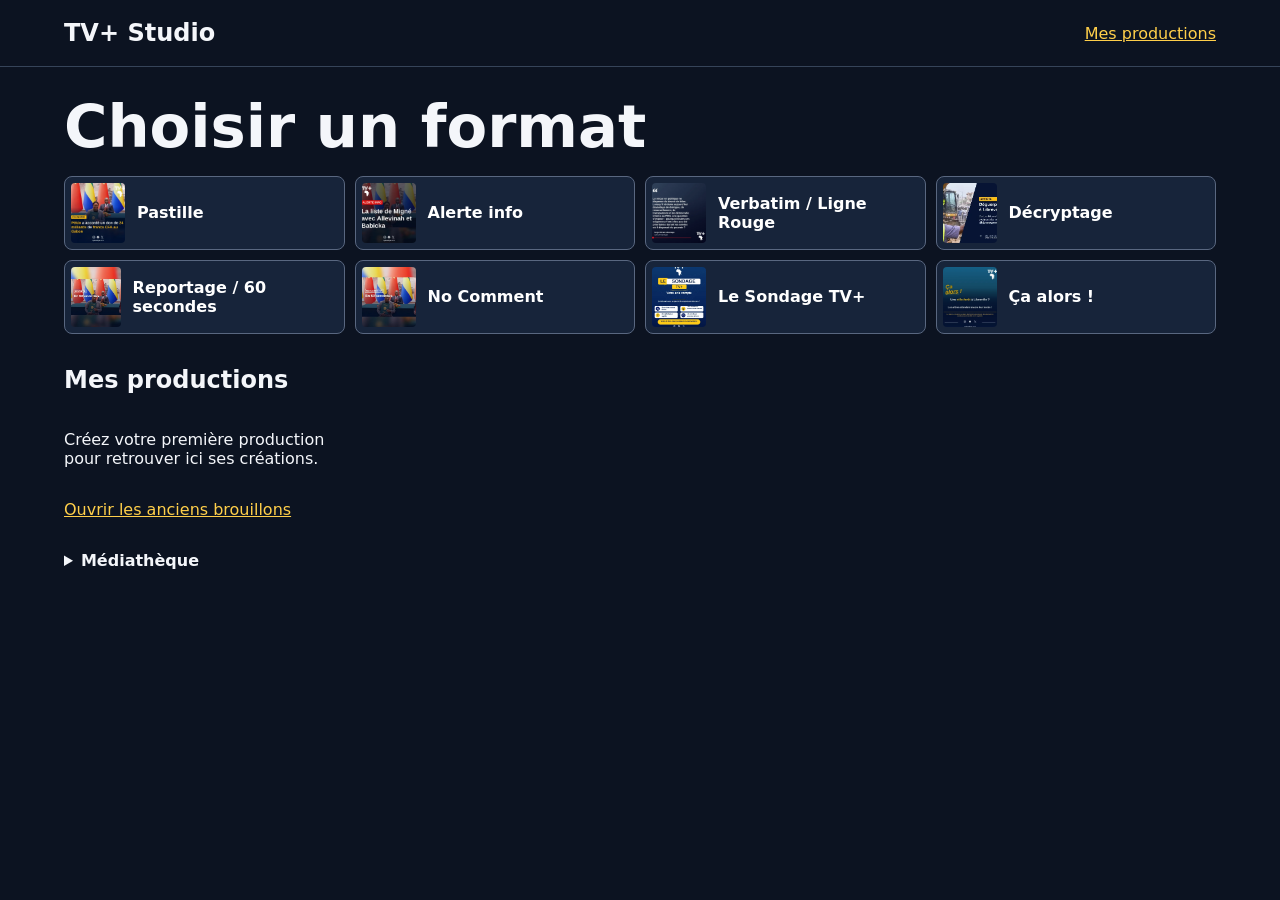
<file: productions.html>
<!doctype html><html lang="fr"><head><meta charset="utf-8"><meta name="viewport" content="width=device-width, initial-scale=1"><title>Mes productions · TV+ Studio</title><link rel="stylesheet" href="productions.css"><script defer src="production-store.js"></script><script defer src="production-home.js"></script></head>
<body><header><strong>TV+ Studio</strong><a href="#projects">Mes productions</a></header><main>
<section id="models"><h1>Choisir un format</h1><p id="selection" hidden><span></span> <button id="clearAsset">Retirer</button></p><div id="modelCards" class="formats"></div></section>
<section id="projects"><h2>Mes productions</h2><div class="grid" id="cards"></div><a href="index.html?classique">Ouvrir les anciens brouillons</a></section>
<details id="media"><summary>Médiathèque</summary><label>Importer un média <input type="file" id="upload" accept="image/*,video/*" multiple></label><div id="assets" class="grid"></div></details>
</main></body></html>
</file>
<file: production-editor.css>
.production-inspector{min-width:0}.inspector-heading,.inspector-tabs{display:flex;align-items:center;justify-content:space-between;gap:.5rem}.inspector-heading h2{font-size:1.25rem}.inspector-tabs{justify-content:flex-start;margin-bottom:.75rem}.production-inspector button,.inspector-launch{background:#1c2a40;color:white;border:1px solid #596a82;padding:.5rem .75rem;border-radius:6px}.inspector-tabs [aria-pressed=true]{background:#ffcf49;color:#152031}.production-inspector .advanced{margin-top:.75rem}.inspector-heading [data-close],.inspector-launch{display:none}.production-active .workspace[data-workflow-panel=editorial] .production-inspector{display:none!important}
@media(min-width:1001px){.production-active .workspace:not([data-workflow-panel=editorial]){display:grid;grid-template-columns:minmax(225px,.85fr) minmax(285px,1.3fr) minmax(230px,.85fr);align-items:start}.production-inspector{position:sticky;top:1rem;max-height:88vh;overflow:auto}.production-active .workspace:not([data-workflow-panel=editorial])>.preview-pane{grid-column:2}.production-active .workspace:not([data-workflow-panel=editorial])>.production-inspector{grid-column:3}}
@media(max-width:1000px){.inspector-heading [data-close],.inspector-launch{display:inline-block}.production-active .workspace .production-inspector{display:none!important}.production-active .workspace .production-inspector[data-open=true]{display:block!important;position:fixed;z-index:80;inset:auto 0 0;max-height:47dvh;overflow:auto;background:#162236;padding:12px 16px;border-top:2px solid #627693}.production-active:has(.production-inspector[data-open=true]) .preview-pane canvas{max-height:40dvh;object-fit:contain}.inspector-heading{position:sticky;top:-12px;background:#162236;z-index:1}}
.production-active dialog:not(#videoStudio):not(.studio-editorial-dialog) label{max-width:100%}.subject-sheet{width:min(450px,92vw);border:1px solid #576982;border-radius:12px;padding:20px;background:#172239;color:white}.subject-sheet label{display:block;margin:10px 0}.subject-sheet input:not([type=checkbox]){display:block;width:100%}.subject-sheet button,.subject-sheet input,.subject-sheet select{padding:8px;border-radius:6px}
.production-active .flow-desktop-nav [data-flow=poster],.production-active .flow-desktop-nav [data-flow=caption]{display:none}.production-active .flow-number{display:none}.production-active .flow-actions button{white-space:normal}.production-active .production-bar button:focus-visible,.production-inspector button:focus-visible{outline:3px solid #ffcc48;outline-offset:2px}.production-active .studio-editorial-tabs [data-tooltab=drafts]{display:none}.production-active .production-bar button[aria-pressed=true]{border-color:#ffce46;color:#ffce46}

body.production-active .flow-desktop-nav,body.production-active .mobile-dock{display:none!important}.production-bar .editor-tools{position:relative;z-index:45}.editor-tools summary{cursor:pointer;padding:8px}.editor-tools>div{position:absolute;right:0;min-width:190px;padding:6px;background:#17243a;border:1px solid #536680;border-radius:8px}.editor-tools>div>button{display:block;width:100%;text-align:left}.production-active.video-only [data-tool],.production-bar .compact-preview{display:none}.production-active .studio-editorial-tabs{display:none}.production-active.video-only .compact-preview{display:none}@media(max-width:850px){.production-active:not(.video-only) .compact-preview{display:inline-block}.production-bar strong{flex-basis:55%}.production-active .production-bar{gap:4px}.production-active .production-bar button{padding:7px 9px}}
.manual-photo{display:grid;gap:9px;margin:12px 0}.manual-photo label{display:grid;grid-template-columns:1fr auto;align-items:center;font-size:.9rem}.manual-photo input[type=range]{grid-column:1/-1;width:100%}.manual-photo h3{margin:10px 0 0}.production-active .preview-header .inspector-launch{display:inline-block}.production-active .canvas-shell{touch-action:none}
</file>
<file: productions.css>
*{box-sizing:border-box}body{margin:0;background:#0c1321;color:#f4f6fa;font:16px Barlow,system-ui,sans-serif}header,main{padding:1.2rem max(5vw,1rem)}header,.heading{display:flex;align-items:center;justify-content:space-between;gap:1rem;flex-wrap:wrap}header{border-bottom:1px solid #364459}header strong{font-size:1.5rem}a{color:#ffcf4a}button,.primary,select,input{font:inherit;border:1px solid #596780;background:#17243a;color:white;border-radius:.5rem;padding:.65rem .9rem}button,.primary{cursor:pointer}.primary,button[aria-current=page]{background:#ffce46;color:#151923;border-color:#ffce46;font-weight:700}nav{display:flex;gap:.5rem;flex-wrap:wrap;margin:.5rem 0 2rem}h1{font-size:clamp(2rem,5vw,3.7rem);line-height:1.05;margin:.6rem 0 1.1rem}.grid{display:grid;grid-template-columns:repeat(auto-fill,minmax(min(245px,100%),1fr));gap:1rem}article{background:#162238;padding:1.1rem;border:1px solid #344459;border-radius:.8rem;overflow-wrap:anywhere}article img,article video{height:140px;width:100%;object-fit:contain;background:#080f1c}article p{color:#c2cde1}article a{display:inline-block;margin:4px 12px 4px 0}dialog{width:min(440px,92vw);border:1px solid #62728f;border-radius:1rem;background:#17243a;color:white}dialog::backdrop{background:#020812c9}form label{display:grid;gap:.4rem;margin:1rem 0}form select,form input{width:100%}
article button{margin:4px 6px 4px 0}#modelCards article img{height:175px}#cards article h2{margin-bottom:.4rem}.primary:focus-visible,button:focus-visible,a:focus-visible{outline:3px solid #fbc93f;outline-offset:2px}

.formats{display:grid;grid-template-columns:repeat(4,minmax(0,1fr));gap:10px}.formats button{display:flex;align-items:center;gap:12px;text-align:left;font-weight:700;min-width:0;padding:6px}.formats img{width:54px;height:60px;object-fit:cover;border-radius:4px}.formats button:hover{border-color:#ffce46}#projects,#media{margin:2rem 0}#projects>.grid{margin-bottom:1rem}#media summary{cursor:pointer;font-weight:700}#media label{display:block;margin:1rem 0}@media(max-width:750px){.formats{grid-template-columns:repeat(2,minmax(0,1fr))}.formats img{width:42px;height:50px}.formats button{gap:7px}}
</file>
